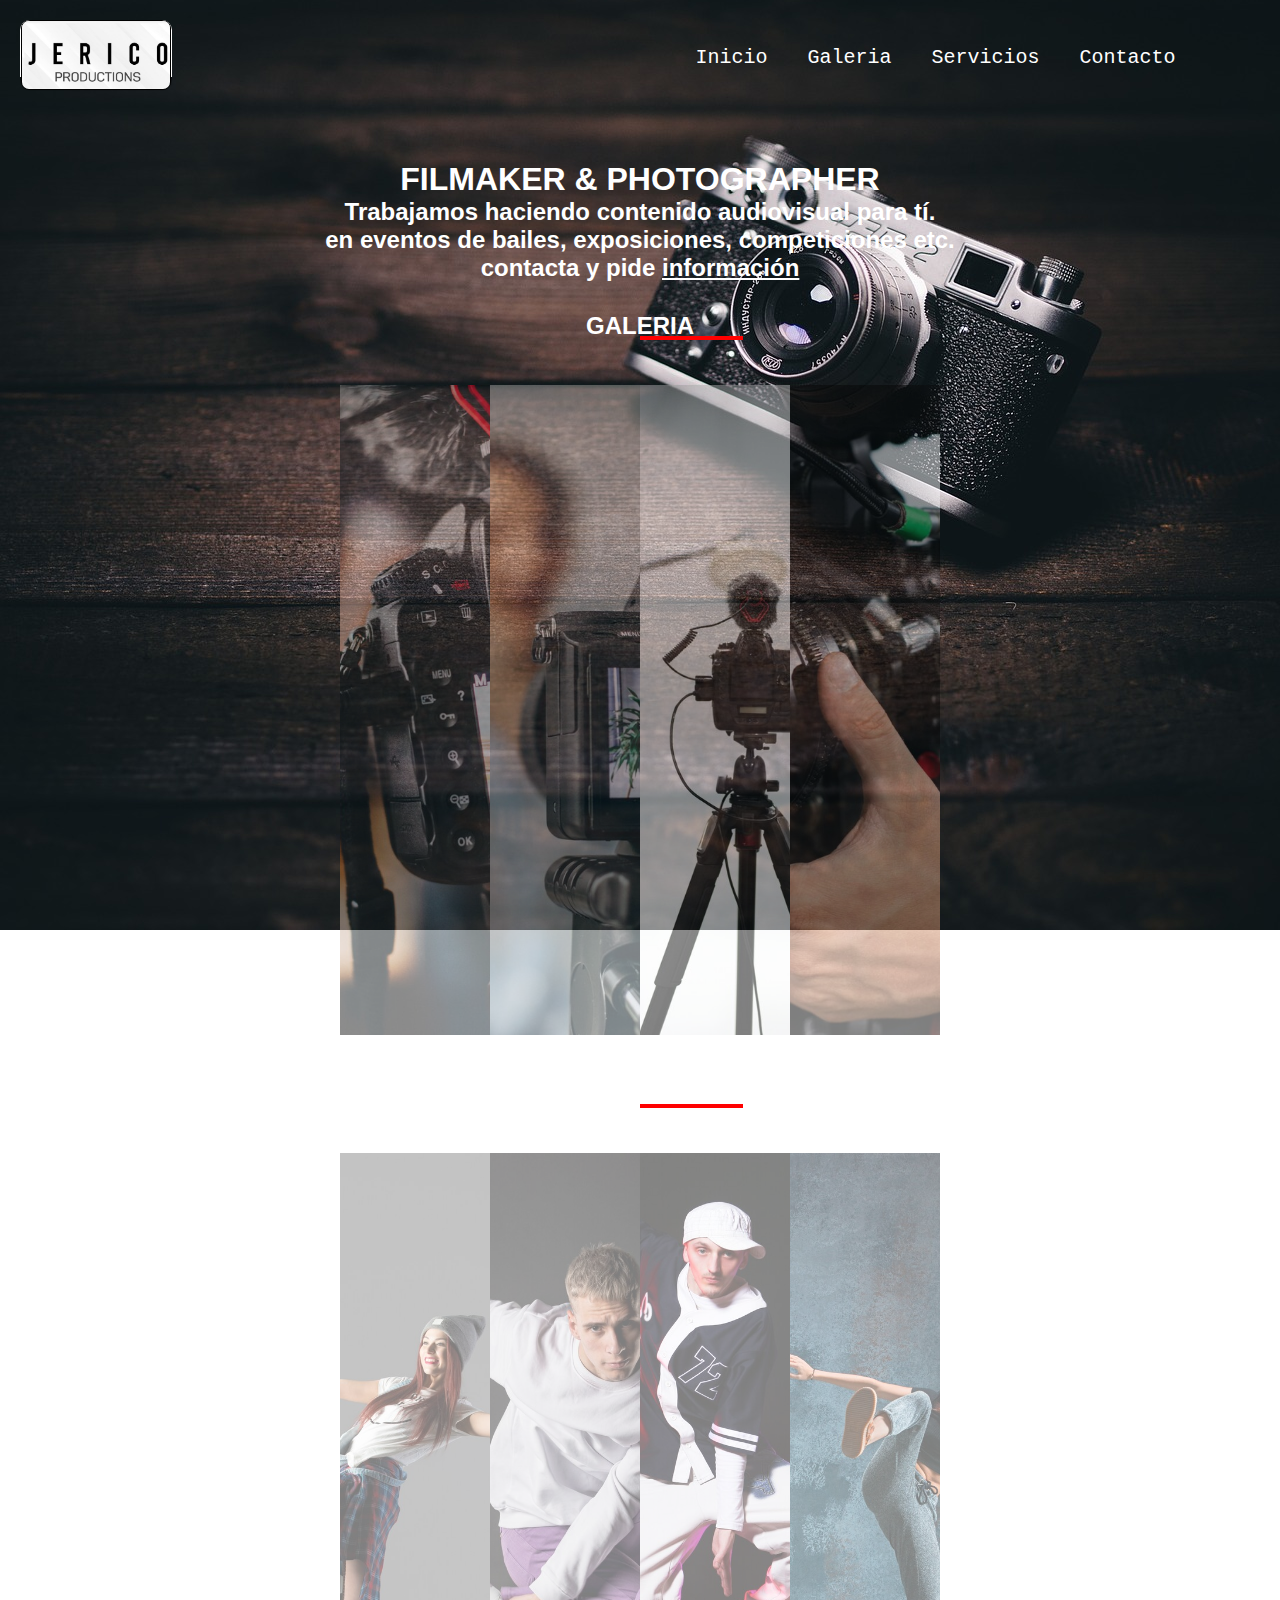
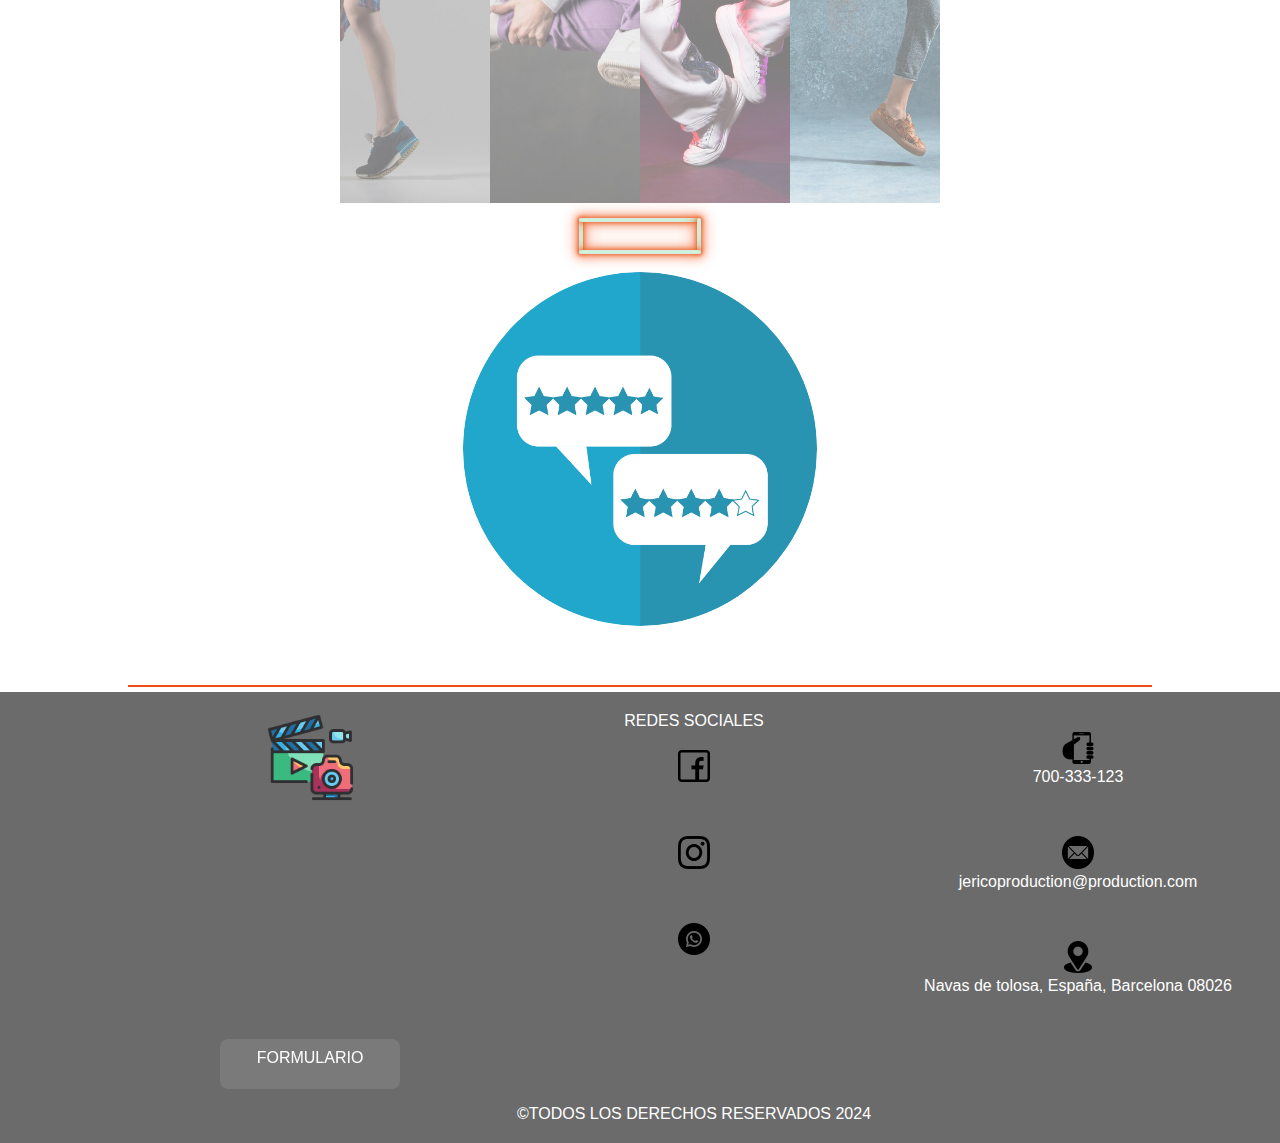
<file: index.html>
<!DOCTYPE html>
<html lang="es">

<head>
    <meta charset="UTF-8">
    <meta name="viewport" content="width=device-width, initial-scale=1.0">
    <link rel="icon" type="image/png" href="./assets/images/fotofavicon.png">
    <link rel="stylesheet" href="./css/estilos.css">
    <title>Jerico production</title>
</head>

<body>
    <header>
        <span class="linea-animada">
            <a href="index.html">
                <img src="./assets/images/jericoproducttion.jpg" class="logo" alt="logotipo">
            </a>
        </span>

        <nav class="navbar">

            <input type="checkbox" id="check-menu" class="check-menu">

            <ul class="nav-links">
                <li><a href="#">Inicio</a></li>
                <li><a href="./views/producto-galeria.html">Galeria</a></li>
                <li><a href="./views/servicios.html">Servicios</a></li>
                <li><a href="./views/contacto.html">Contacto</a></li>
            </ul>
            
            <label for="check-menu" class="label-check">

                <span class="menu-hamburguesa"></span>
                <span class="linea"></span>
                <span class="linea"></span>
                <span class="linea"></span>

            </label>

        </nav>

    </header>

    <main>

        <article class="text">
            <h1><a href="./views/servicios.html">FILMAKER & PHOTOGRAPHER</a></h1> <br>
            <h2 class="titulo2">Trabajamos haciendo contenido audiovisual para tí. <br>en eventos de bailes,
                exposiciones, competiciones
                etc.<br>
                <span class="p">contacta y pide <a href="./views/informacion.html">información</a></span>
            </h2>
        </article>


        <section>

            <div class="galeria">

                <a href="./views/producto-galeria.html">GALERIA</a>

            </div>

            <div class="container">

                <img src="./assets/images/cámara.jpg" alt="camara grabando">


                <img src="./assets/images/camara2.jpg" alt="camara grabando a una hica">


                <img src="./assets/images/camara3.jpg" alt="camara en estudio">


                <img src="./assets/images/cama4.jpg" alt="camara en mano">

            </div>


            <div class="videos">
                <a href="./views/producto-videos.html">VIDEO</a>
            </div>

            <div class="container">

                <img src="./assets/images/dance1.jpg" alt="chica en una pose de baile">


                <img src="./assets/images/dance2.jpg" alt="chico saltando con una pose en el aire">


                <img src="./assets/images/dance3.jpg" alt="chico de pone hiphop">


                <img src="./assets/images/dance4.jpg" alt="chica dando una patada al aire">

            </div>
        </section>
       

        <div class="holder">  
            <h3>Testimonios</h3>
            <div class="bar left"></div>
            <div class="bar top"></div>
            <div class="bar right"></div>
            <div class="bar bottom"></div>
        </div>
        <br>
        <div class="testimonios">
          <a href="./views/testimonios.html"><img class="imagentestimonios" src="./assets/images/testimonioindex.png" alt="imagen de estrellas calificando calidad"></a>
          
        </div>
        
    </main>


    <span class="lineahorizontal"></span>

    <footer>

        <div>
            <img src="./assets/images/fotografiafooter.webp" alt="logotipo de camara" class="logocam">
        </div>



        <div class="social">

            <p>REDES SOCIALES</p>

            <div class="social-icons">

                <div>
                    <a href="https://www.facebook.com/" target="_blank"><img class="redsocial"
                            src="./assets/images/facebook.webp" alt="logo-facebook"></a>
                </div>
                <div>
                    <a href="https://www.instagram.com/" target="_blank"> <img class="redsocial"
                            src="./assets/images/instagram.webp" alt="logo-instagram"></a>
                </div>
                <div>
                    <a href="https://wa.me/700333123" target="_blank"><img class="redsocial"
                            src="./assets/images/whatsapp.webp" alt="logo-whatsap"></a>
                </div>
            </div>
        </div>





        <div class="contacto">
            <div>
                <img class="iconos-contacto" src="./assets/images/telefono.webp" alt="imagen-telefono">
                <p>700-333-123</p>
            </div>
            <div>
                <a href="https://www.google.com/intl/es/gmail/about/" target="_blank"> <img class="iconos-contacto"
                        src="./assets/images/correo-electronico.webp" alt="imagen-correo">
                    <p>jericoproduction@production.com</p>
                </a>
            </div>


            <div>
                <a href="https://www.google.es/maps/place/C.+de+las+Navas+de+Tolosa,+Barcelona/@41.4158649,2.1835604,17z/data=!4m6!3m5!1s0x12a4a32a260a0949:0x189b8e35f9d361b1!8m2!3d41.4158609!4d2.1861353!16s%2Fg%2F1hbpwnr9j?hl=es&entry=ttu"
                    target="_blank"><img class="iconos-contacto" src="./assets/images/ubicacion.webp"
                        alt="imagen-ubicacion">
                    <p>Navas de tolosa, España, Barcelona 08026</p>
                </a>
            </div>

        </div>





        <a href="./views/presupuesto-formulario.html" class="button">
            <span></span>
            <span></span>
            <span></span>
            <span></span>
            FORMULARIO
        </a>



        <div class="copy">
            <p>&copy;TODOS LOS DERECHOS RESERVADOS 2024</p>
        </div>


    </footer>



</body>

</html>
</file>
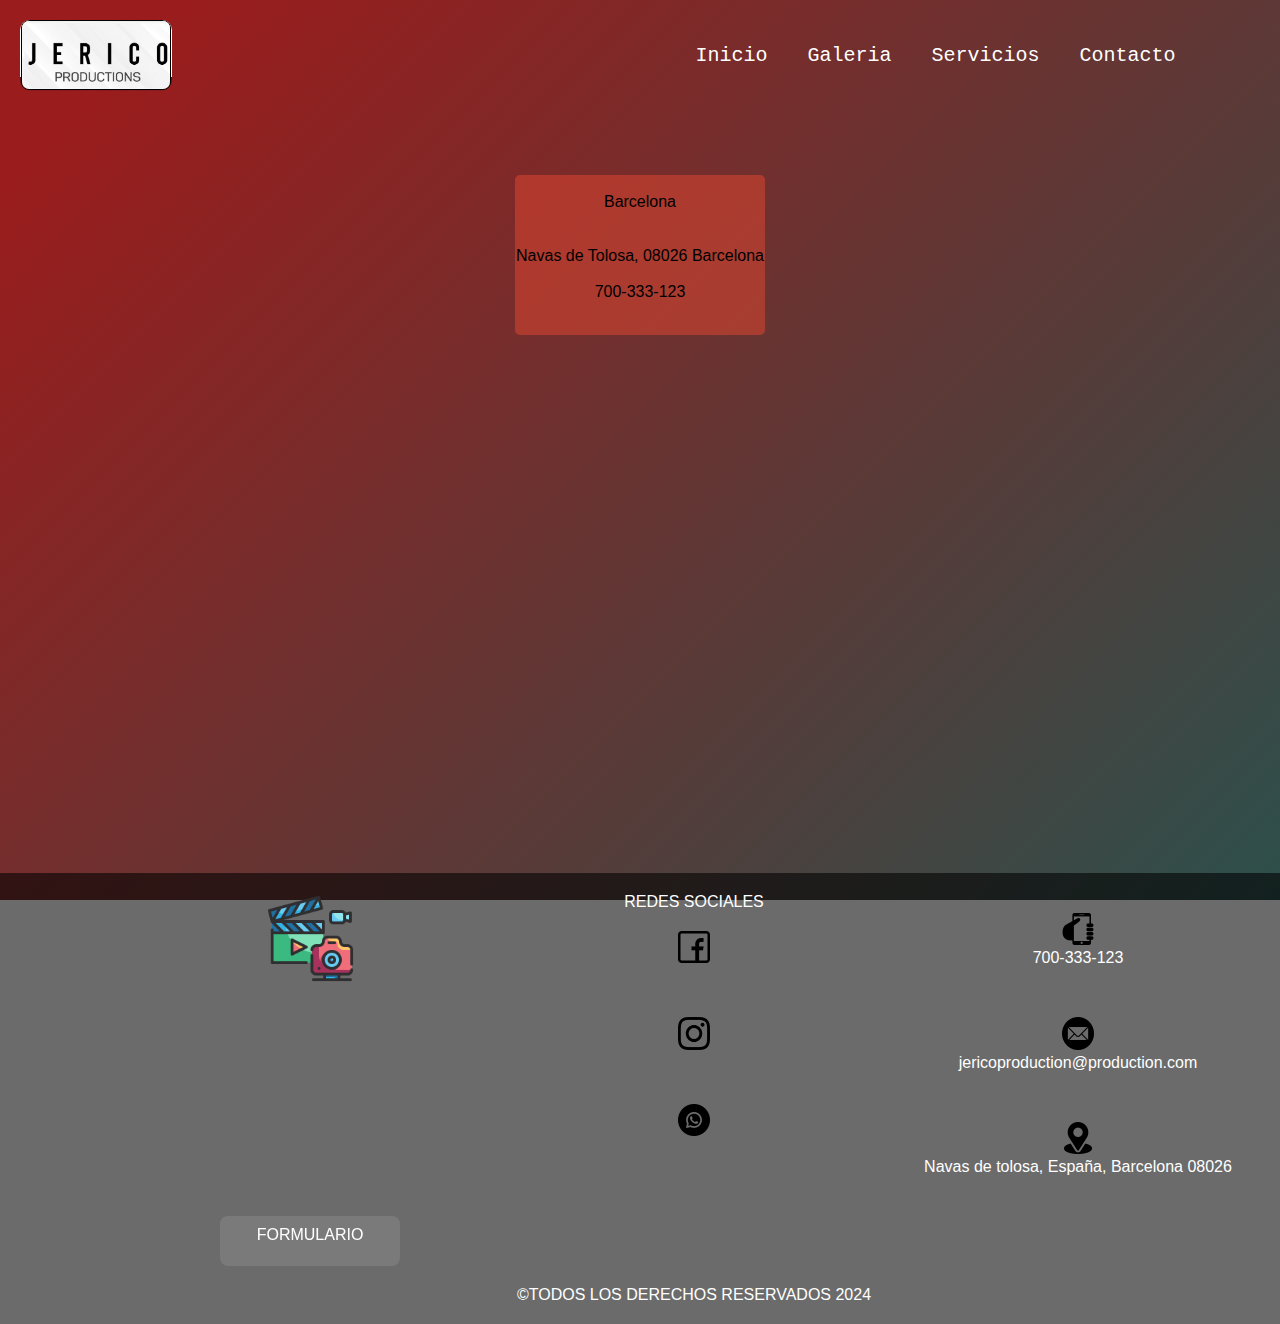
<file: views/contacto.html>
<!DOCTYPE html>
<html lang="es">

<head>
    <meta charset="UTF-8">
    <meta name="viewport" content="width=device-width, initial-scale=1.0">
    <link rel="icon" type="image/png" href="../assets/images/fotofavicon.png">
    <link rel="stylesheet" href="../css/contacto.css">
    <title>Contacto</title>
</head>

<body>


    <header>
        <div class="linea-animada">
            <a href="../index.html"><img src="../assets/images/jericoproducttion.jpg" class="logo"
                    alt="logotipo"></a>
        </div>

        <nav class="navbar">


            <input type="checkbox" id="check-menu" class="check-menu">



            <ul class="nav-links">
                <li><a href="../index.html">Inicio</a></li>
                <li><a href="./producto-galeria.html">Galeria</a></li>
                <li><a href="./servicios.html">Servicios</a></li>
                <li><a href="#contacto">Contacto</a></li>
            </ul>

            <label for="check-menu" class="label-check">

                <span class="menu-hamburguesa"></span>
                <span class="linea"></span>
                <span class="linea"></span>
                <span class="linea"></span>

            </label>


        </nav>

    </header>


    <div class="container">

        <div class="cuadrorojo">
            <br>
            Barcelona <br>
            <br>
            <br>
            Navas de Tolosa, 08026 Barcelona
            <br>
            <br>
            700-333-123
        </div>

        <div>
            <iframe
                src="https://www.google.com/maps/embed?pb=!1m18!1m12!1m3!1d7116.314830236482!2d2.1881367618299064!3d41.416610949688334!2m3!1f0!2f0!3f0!3m2!1i1024!2i768!4f13.1!3m3!1m2!1s0x12a4a32a260a0949%3A0x189b8e35f9d361b1!2sC.%20de%20las%20Navas%20de%20Tolosa%2C%20Barcelona%2C%20Espa%C3%B1a!5e0!3m2!1ses!2sus!4v1725384027805!5m2!1ses!2sus"
                width="600" height="450" style="border:0;" allowfullscreen="" loading="lazy"
                referrerpolicy="no-referrer-when-downgrade"></iframe>
        </div>

    

    </div>










    <footer>

        <div>
            <img src="../assets/images/fotografiafooter.webp" alt="logotipo de camara" class="logocam">
        </div>



        <div class="social">

            <p>REDES SOCIALES</p>

            <div class="social-icons">

                <div>
                    <a href="https://www.facebook.com/" target="_blank"><img class="redsocial"
                            src="../assets/images/facebook.webp" alt="logo-facebook"></a>
                </div>
                <div>
                    <a href="https://www.instagram.com/" target="_blank"> <img class="redsocial"
                            src="../assets/images/instagram.webp" alt="logo-instagram"></a>
                </div>
                <div>
                    <a href="https://wa.me/700333123" target="_blank"><img class="redsocial"
                            src="../assets/images/whatsapp.webp" alt="logo-whatsap"></a>
                </div>
            </div>
        </div>





        <div class="contacto">
            <div>
                <img class="iconos-contacto" src="../assets/images/telefono.webp" alt="imagen-telefono">
                <p>700-333-123</p>
            </div>
            <div>
                <a href="https://www.google.com/intl/es/gmail/about/" target="_blank"> <img class="iconos-contacto"
                        src="../assets/images/correo-electronico.webp" alt="imagen-correo">
                    <p>jericoproduction@production.com</p>
                </a>
            </div>


            <div>
                <a href="https://www.google.es/maps/place/C.+de+las+Navas+de+Tolosa,+Barcelona/@41.4158649,2.1835604,17z/data=!4m6!3m5!1s0x12a4a32a260a0949:0x189b8e35f9d361b1!8m2!3d41.4158609!4d2.1861353!16s%2Fg%2F1hbpwnr9j?hl=es&entry=ttu"
                    target="_blank"><img class="iconos-contacto" src="../assets/images/ubicacion.webp"
                        alt="imagen-ubicacion">
                    <p>Navas de tolosa, España, Barcelona 08026</p>
                </a>
            </div>

        </div>





        <a href="../views/presupuesto-formulario.html" class="button">
            <span></span>
            <span></span>
            <span></span>
            <span></span>
            FORMULARIO
        </a>



        <div class="copy">
            <p>&copy;TODOS LOS DERECHOS RESERVADOS 2024</p>
        </div>


    </footer>
</body>

</html>
</file>
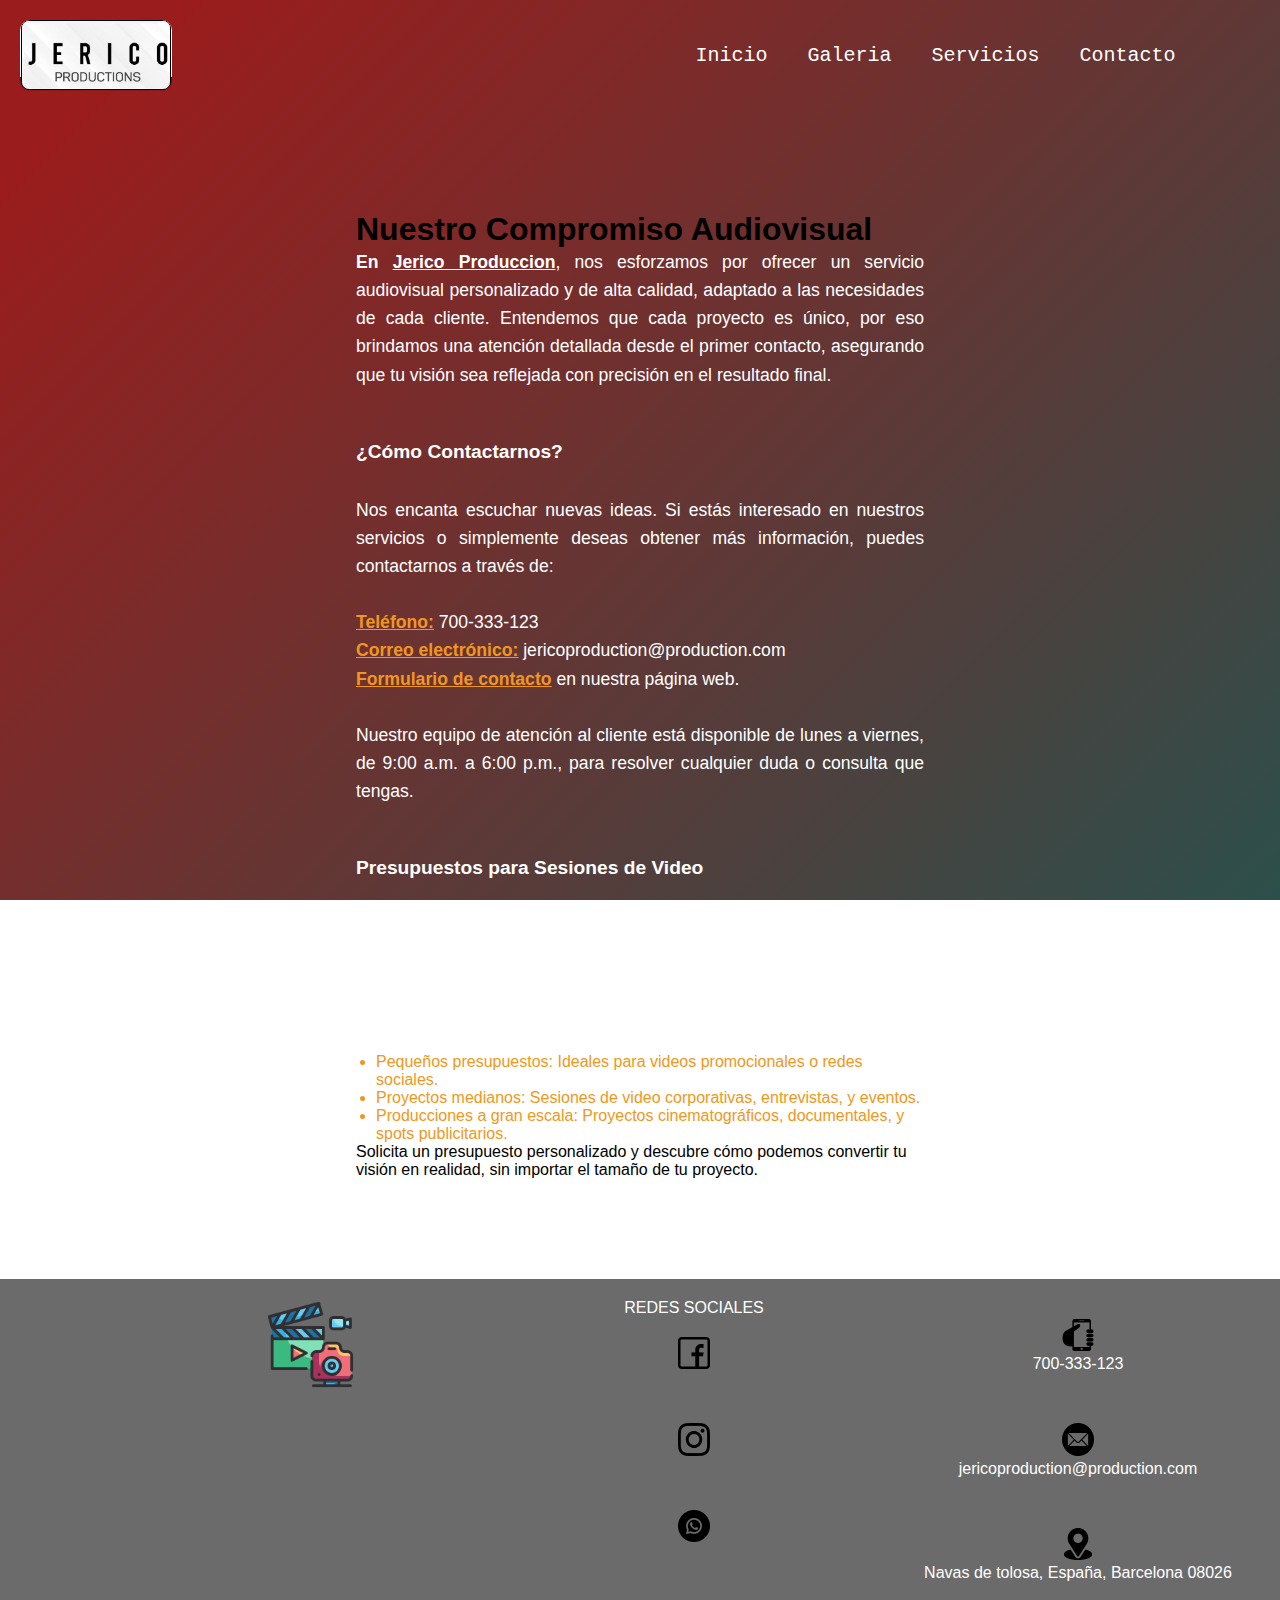
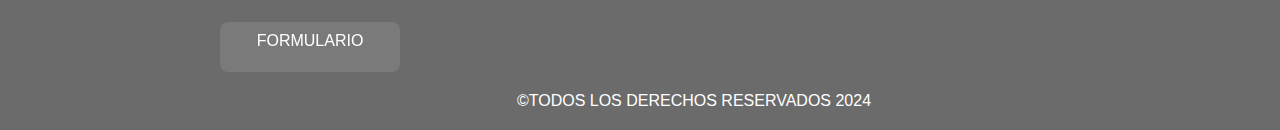
<file: views/informacion.html>
<!DOCTYPE html>
<html lang="es">

<head>
    <meta charset="UTF-8">
    <meta name="viewport" content="width=device-width, initial-scale=1.0">
    <link rel="icon" type="image/png" href="../assets/images/fotofavicon.png">
    <link rel="stylesheet" href="../css/informacion.css">
    <title>Información</title>
</head>

<body>

    <header>
        <div class="linea-animada">
            <a href="../index.html"><img src="../assets/images/jericoproducttion.jpg" class="logo" alt="logotipo"></a>
        </div>

        <nav class="navbar">


            <input type="checkbox" id="check-menu" class="check-menu">



            <ul class="nav-links">
                <li><a href="../index.html">Inicio</a></li>
                <li><a href="./producto-galeria.html">Galeria</a></li>
                <li><a href="./servicios.html">Servicios</a></li>
                <li><a href="#contacto">Contacto</a></li>
            </ul>

            <label for="check-menu" class="label-check">

                <span class="menu-hamburguesa"></span>
                <span class="linea"></span>
                <span class="linea"></span>
                <span class="linea"></span>

            </label>


        </nav>

    </header>

    <article>
        <h1>Nuestro Compromiso Audiovisual</h1>

        <p class="texto">
            <span class="empresa">En <u>Jerico Produccion</u></span>, nos esforzamos por ofrecer un servicio audiovisual
            personalizado y de alta calidad, adaptado a las necesidades de cada cliente. Entendemos que cada proyecto es
            único, por eso brindamos una atención detallada desde el primer contacto, asegurando que tu visión sea
            reflejada con precisión en el resultado final.
            <br><br>
            <span class="titulo-contacto">¿Cómo Contactarnos?</span><br>
            Nos encanta escuchar nuevas ideas. Si estás interesado en nuestros servicios o simplemente deseas obtener
            más información, puedes contactarnos a través de:
            <br><br>
            <span class="contacto-info"><u>Teléfono:</u></span> 700-333-123<br>
            <span class="contacto-info"><u>Correo electrónico:</u></span> jericoproduction@production.com<br>
            <span class="contacto-info"><u>Formulario de contacto</u></span> en nuestra página web.<br><br>
            Nuestro equipo de atención al cliente está disponible de lunes a viernes, de 9:00 a.m. a 6:00 p.m., para
            resolver cualquier duda o consulta que tengas.
            <br><br>
            <span class="titulo-contacto">Presupuestos para Sesiones de Video</span><br>
            Entendemos que cada proyecto audiovisual tiene diferentes requerimientos y presupuestos. Por eso, ofrecemos
            opciones flexibles que se ajustan tanto a pequeñas producciones como a grandes proyectos. Nuestros servicios
            incluyen:
            <br><br>
        <ul class="presupuesto">
            <li>Pequeños presupuestos: Ideales para videos promocionales o redes sociales.</li>
            <li>Proyectos medianos: Sesiones de video corporativas, entrevistas, y eventos.</li>
            <li>Producciones a gran escala: Proyectos cinematográficos, documentales, y spots publicitarios.</li>
        </ul>

        Solicita un presupuesto personalizado y descubre cómo podemos convertir tu visión en realidad, sin importar el
        tamaño de tu proyecto.
        </p>

    </article>
















    <footer>

        <div>
            <a href="#"><img src="../assets/images/fotografiafooter.webp" alt="logotipo de camara" class="logocam"></a>
        </div>



        <div class="social">

            <p>REDES SOCIALES</p>

            <div class="social-icons">

                <div>
                    <a href="https://www.facebook.com/" target="_blank"><img class="redsocial"
                            src="../assets/images/facebook.webp" alt="logo-facebook"></a>
                </div>
                <div>
                    <a href="https://www.instagram.com/" target="_blank"> <img class="redsocial"
                            src="../assets/images/instagram.webp" alt="logo-instagram"></a>
                </div>
                <div>
                    <a href="https://wa.me/700333123" target="_blank"><img class="redsocial"
                            src="../assets/images/whatsapp.webp" alt="logo-whatsap"></a>
                </div>
            </div>
        </div>





        <div class="contacto">
            <div>
                <img class="iconos-contacto" src="../assets/images/telefono.webp" alt="imagen-telefono">
                <p>700-333-123</p>
            </div>
            <div>
                <a href="https://www.google.com/intl/es/gmail/about/" target="_blank"> <img class="iconos-contacto"
                        src="../assets/images/correo-electronico.webp" alt="imagen-correo">
                    <p>jericoproduction@production.com</p>
                </a>
            </div>


            <div>
                <a href="https://www.google.es/maps/place/C.+de+las+Navas+de+Tolosa,+Barcelona/@41.4158649,2.1835604,17z/data=!4m6!3m5!1s0x12a4a32a260a0949:0x189b8e35f9d361b1!8m2!3d41.4158609!4d2.1861353!16s%2Fg%2F1hbpwnr9j?hl=es&entry=ttu"
                    target="_blank"><img class="iconos-contacto" src="../assets/images/ubicacion.webp"
                        alt="imagen-ubicacion">
                    <p>Navas de tolosa, España, Barcelona 08026</p>
                </a>
            </div>

        </div>





        <a href="../views/presupuesto-formulario.html" class="button">
            <span></span>
            <span></span>
            <span></span>
            <span></span>
            FORMULARIO
        </a>



        <div class="copy">
            <p>&copy;TODOS LOS DERECHOS RESERVADOS 2024</p>
        </div>


    </footer>
</body>

</html>
</file>
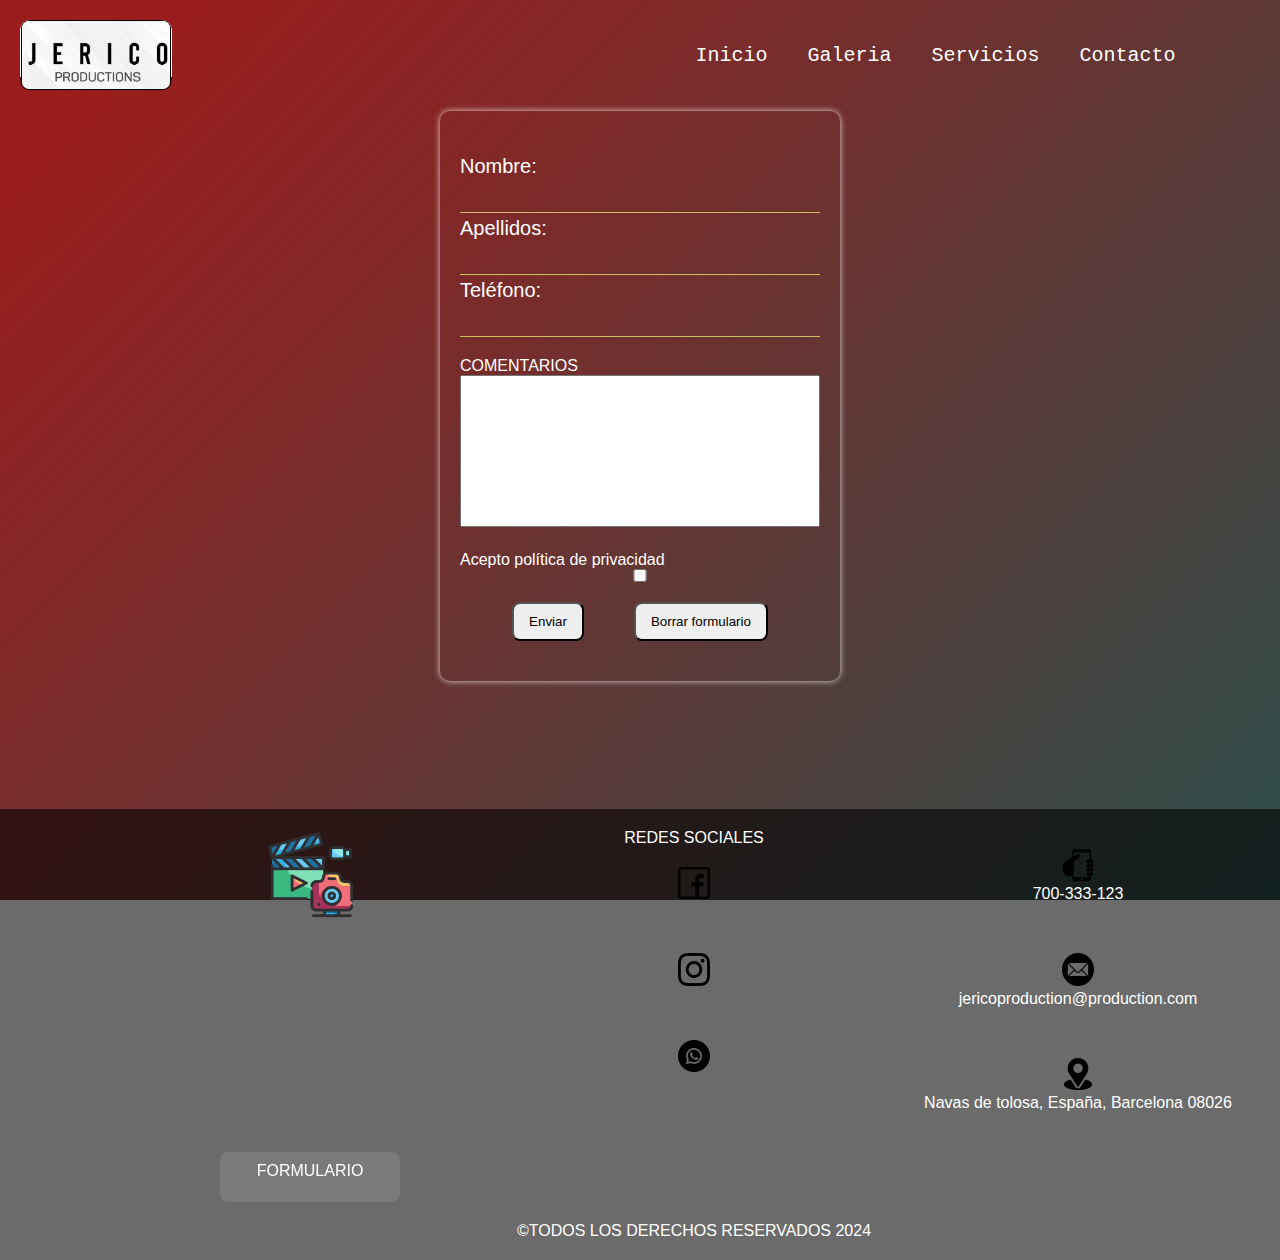
<file: views/presupuesto-formulario.html>
<!DOCTYPE html>
<html lang="es">

<head>
    <meta charset="UTF-8">
    <meta name="viewport" content="width=device-width, initial-scale=1.0">
    <link rel="icon" type="image/png" href="../assets/images/fotofavicon.png">
    <link rel="stylesheet" href="../css/estilos-formulario.css">
    <title>Presupuesto - Formulario</title>
</head>


<body>
    <header>
        <span class="linea-animada">
            <a href="../index.html">
                <img src="../assets/images/jericoproducttion.jpg" class="logo" alt="logotipo">
            </a>
        </span>

        <nav class="navbar">


            <input type="checkbox" id="check-menu" class="check-menu">

            <ul class="nav-links">
                <li><a href="../index.html">Inicio</a></li>
                <li><a href="../views/producto-galeria.html">Galeria</a></li>
                <li><a href="../views/servicios.html">Servicios</a></li>
                <li><a href="../views/contacto.html">Contacto</a></li>
            </ul>


            <label for="check-menu" class="label-check">

                <span class="menu-hamburguesa"></span>
                <span class="linea"></span>
                <span class="linea"></span>
                <span class="linea"></span>

            </label>



        </nav>

    </header>

    <div class="container-form">
        <form action="" method="post" id="form">

            <div class="form">



                <div class="grupo">
                    <label class="datos" for="nombre">Nombre:</label>
                    <input type="text" id="nombre" name="nombre" pattern="{a-zA-Z09}+[10]">
                </div>

                <div class="grupo">
                    <label class="datos" for="apellidos">Apellidos:</label>
                    <input type="text" id="apellidos" name="apellidos">
                </div>

                <div class="grupo">
                    <label class="datos" for="telefono">Teléfono:</label>
                    <input type="text" id="telefono" name="number" pattern="[0,9]{9}">
                </div>



                <div class="grupo">
                    <p>COMENTARIOS</p>
                    <textarea cols="45" rows="10"></textarea>
                </div>


                <div class="grupo">
                    <div class="title-private">Acepto política de privacidad</div>
                    <input class="checkbox" type="checkbox" id="privacidad">
                </div>


                <div class="botones">
                    <button class="btn" type="button" value="enviar">Enviar</button>
                    <button class="btn" type="reset" value="enviar">Borrar formulario</button>
                </div>

            </div>
    </div>
    
    </form>


    <footer>

        <div>
            <img src="../assets/images/fotografiafooter.webp" alt="logotipo de camara" class="logocam">
        </div>



        <div class="social">

            <p>REDES SOCIALES</p>

            <div class="social-icons">

                <div>
                    <a href="https://www.facebook.com/" target="_blank"><img class="redsocial"
                            src="../assets/images/facebook.webp" alt="logo-facebook"></a>
                </div>
                <div>
                    <a href="https://www.instagram.com/" target="_blank"> <img class="redsocial"
                            src="../assets/images/instagram.webp" alt="logo-instagram"></a>
                </div>
                <div>
                    <a href="https://wa.me/700333123" target="_blank"><img class="redsocial"
                            src="../assets/images/whatsapp.webp" alt="logo-whatsap"></a>
                </div>
            </div>
        </div>





        <div class="contacto">
            <div>
                <img class="iconos-contacto" src="../assets/images/telefono.webp" alt="imagen-telefono">
                <p>700-333-123</p>
            </div>
            <div>
                <a href="https://www.google.com/intl/es/gmail/about/" target="_blank"> <img class="iconos-contacto"
                        src="../assets/images/correo-electronico.webp" alt="imagen-correo">
                    <p>jericoproduction@production.com</p>
                </a>
            </div>


            <div>
                <a href="https://www.google.es/maps/place/C.+de+las+Navas+de+Tolosa,+Barcelona/@41.4158649,2.1835604,17z/data=!4m6!3m5!1s0x12a4a32a260a0949:0x189b8e35f9d361b1!8m2!3d41.4158609!4d2.1861353!16s%2Fg%2F1hbpwnr9j?hl=es&entry=ttu"
                    target="_blank"><img class="iconos-contacto" src="../assets/images/ubicacion.webp"
                        alt="imagen-ubicacion">
                    <p>Navas de tolosa, España, Barcelona 08026</p>
                </a>
            </div>

        </div>





        <a href="../views/presupuesto-formulario.html" class="button">
            <span></span>
            <span></span>
            <span></span>
            <span></span>
            FORMULARIO
        </a>



        <div class="copy">
            <p>&copy;TODOS LOS DERECHOS RESERVADOS 2024</p>
        </div>


    </footer>
</body>
</file>
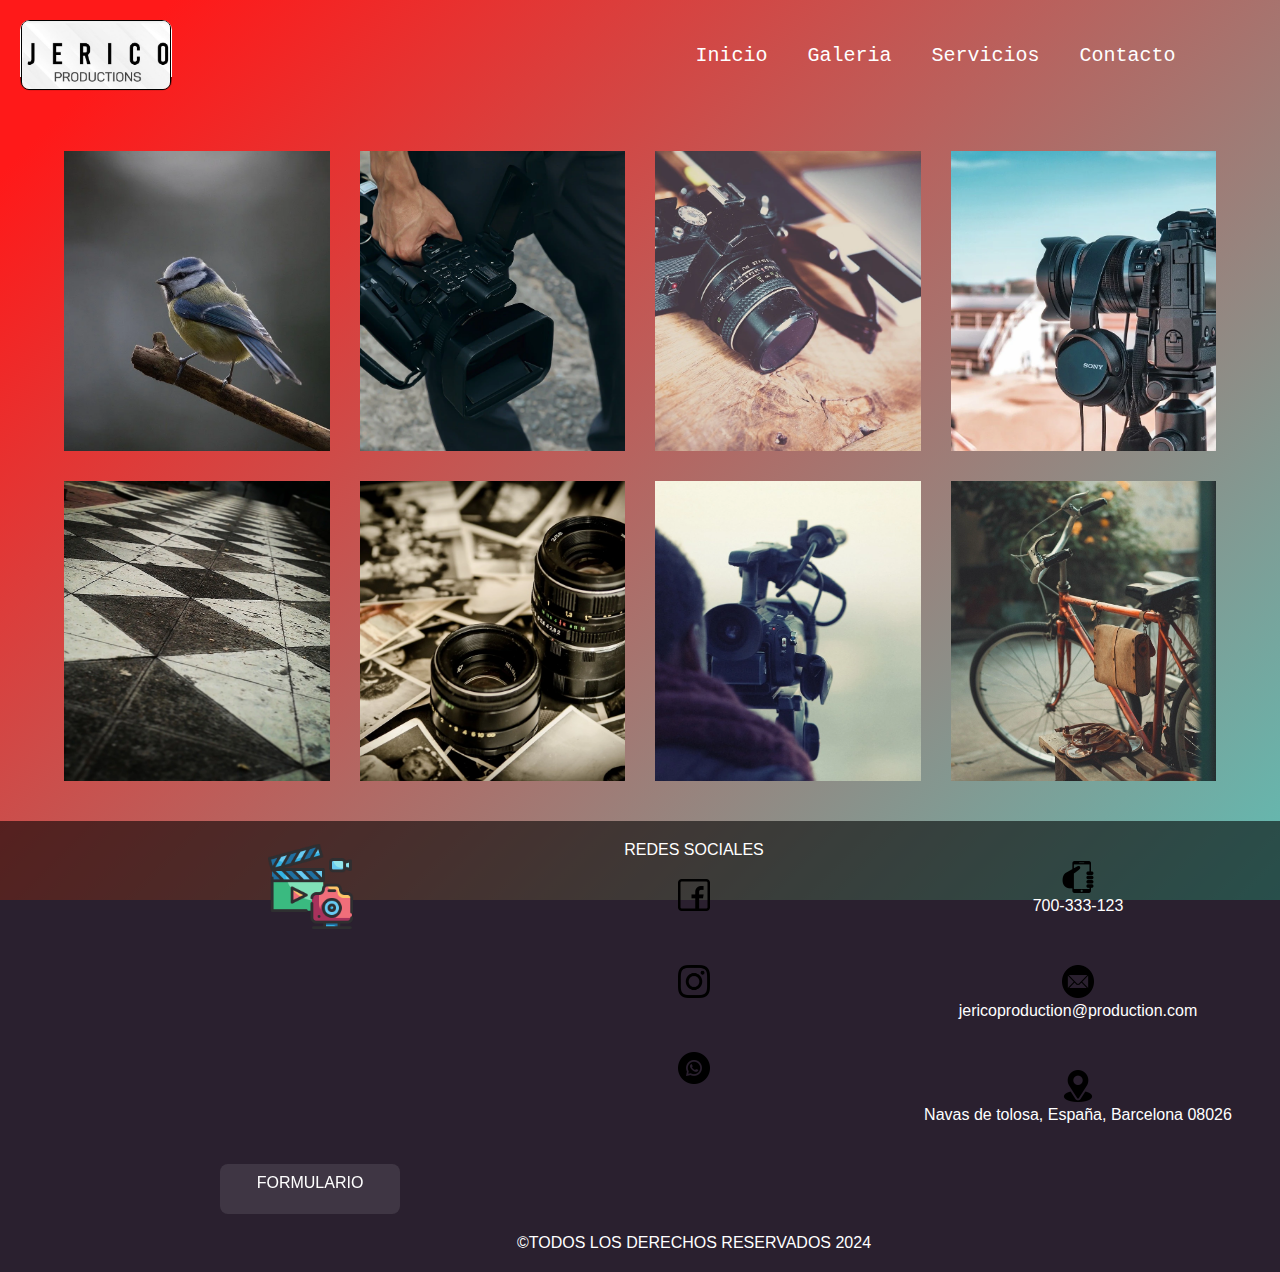
<file: views/producto-galeria.html>
<!DOCTYPE html>
<html lang="es">

<head>
    <meta charset="UTF-8">
    <meta name="viewport" content="width=device-width, initial-scale=1.0">
    <link rel="icon" type="image/png" href="../assets/images/fotofavicon.png">
    <link rel="stylesheet" href="../css/producto-galeria.css">
    <title>Galería</title>
</head>

<body>


    <header>
        <div class="linea-animada">
            <a href="../index.html"><img src="../assets/images/jericoproducttion.jpg" class="logo" alt="logotipo"></a>
        </div>

        <nav class="navbar">


            <input type="checkbox" id="check-menu" class="check-menu">



            <ul class="nav-links">
                <li><a href="../index.html">Inicio</a></li>
                <li><a href="./producto-galeria.html">Galeria</a></li>
                <li><a href="./servicios.html">Servicios</a></li>
                <li><a href="./contacto.html">Contacto</a></li>
            </ul>


            <label for="check-menu" class="label-check">

                <span class="menu-hamburguesa"></span>
                <span class="linea"></span>
                <span class="linea"></span>
                <span class="linea"></span>

            </label>


        </nav>

    </header>


    <div class="gallery-container">
        <img src="../assets/images/Galeria/foto1.webp" alt="pajaro-gris">
        <img src="../assets/images/Galeria/foto2.webp" alt="hombre-con-camara">
        <img src="../assets/images/Galeria/foto3.webp" alt="camara-retro">
        <img src="../assets/images/Galeria/foto4.webp" alt="foto-de-camara-con-cascos">
        <img src="../assets/images/Galeria/foto5.webp" alt="suelo-blanco-negro">
        <img src="../assets/images/Galeria/foto6.webp" alt="lentes-de-camara">
        <img src="../assets/images/Galeria/foto7.webp" alt="hombre-grabando">
        <img src="../assets/images/Galeria/foto8.webp" alt="bicibleta-naranja">
    </div>








    <footer>

        <div>
            <img src="../assets/images/fotografiafooter.webp" alt="logotipo de camara" class="logocam">
        </div>



        <div class="social">

            <p>REDES SOCIALES</p>

            <div class="social-icons">

                <div>
                    <a href="https://www.facebook.com/" target="_blank"><img class="redsocial"
                            src="../assets/images/facebook.webp" alt="logo-facebook"></a>
                </div>
                <div>
                    <a href="https://www.instagram.com/" target="_blank"> <img class="redsocial"
                            src="../assets/images/instagram.webp" alt="logo-instagram"></a>
                </div>
                <div>
                    <a href="https://wa.me/700333123" target="_blank"><img class="redsocial"
                            src="../assets/images/whatsapp.webp" alt="logo-whatsap"></a>
                </div>
            </div>
        </div>





        <div class="contacto">
            <div>
                <img class="iconos-contacto" src="../assets/images/telefono.webp" alt="imagen-telefono">
                <p>700-333-123</p>
            </div>
            <div>
                <a href="https://www.google.com/intl/es/gmail/about/" target="_blank"> <img class="iconos-contacto"
                        src="../assets/images/correo-electronico.webp" alt="imagen-correo">
                    <p>jericoproduction@production.com</p>
                </a>
            </div>


            <div>
                <a href="https://www.google.es/maps/place/C.+de+las+Navas+de+Tolosa,+Barcelona/@41.4158649,2.1835604,17z/data=!4m6!3m5!1s0x12a4a32a260a0949:0x189b8e35f9d361b1!8m2!3d41.4158609!4d2.1861353!16s%2Fg%2F1hbpwnr9j?hl=es&entry=ttu"
                    target="_blank"><img class="iconos-contacto" src="../assets/images/ubicacion.webp"
                        alt="imagen-ubicacion">
                    <p>Navas de tolosa, España, Barcelona 08026</p>
                </a>
            </div>

        </div>





        <a href="../views/presupuesto-formulario.html" class="button">
            <span></span>
            <span></span>
            <span></span>
            <span></span>
            FORMULARIO
        </a>



        <div class="copy">
            <p>&copy;TODOS LOS DERECHOS RESERVADOS 2024</p>
        </div>


    </footer>
</body>

</html>
</file>
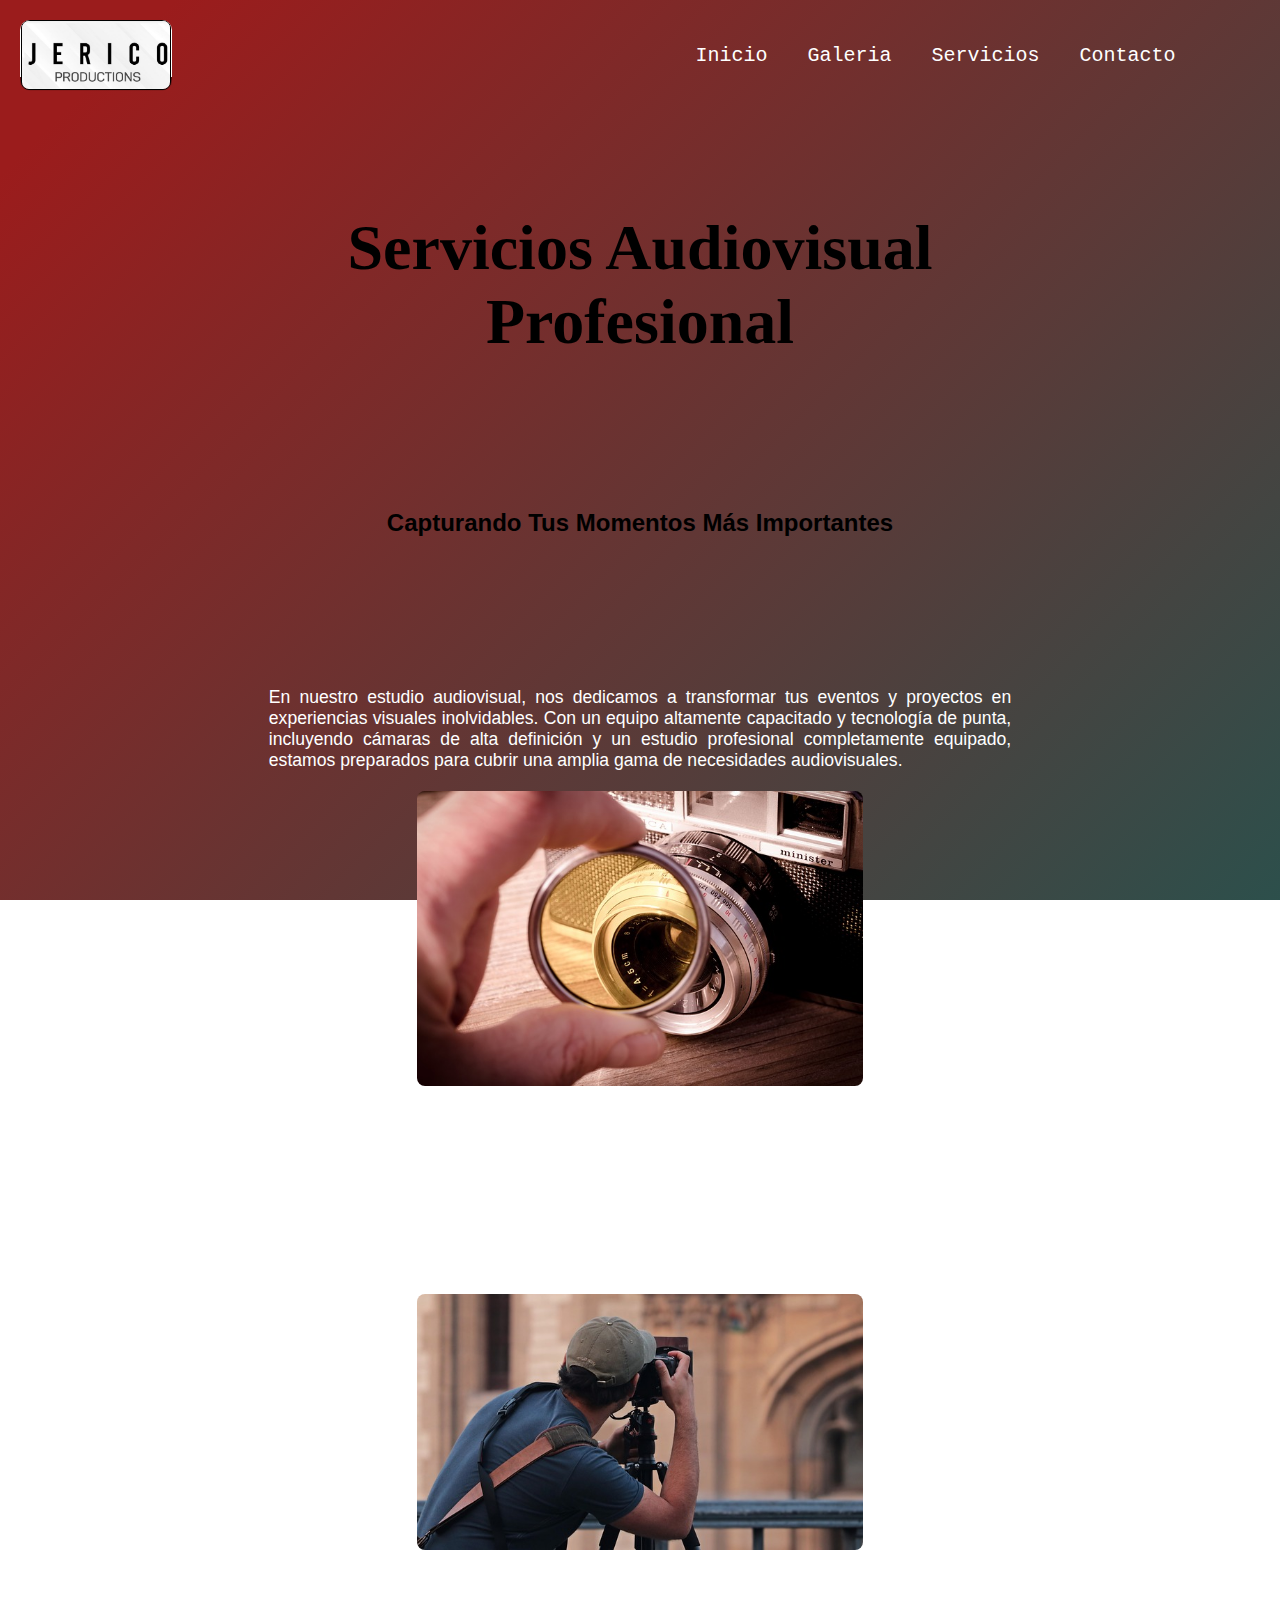
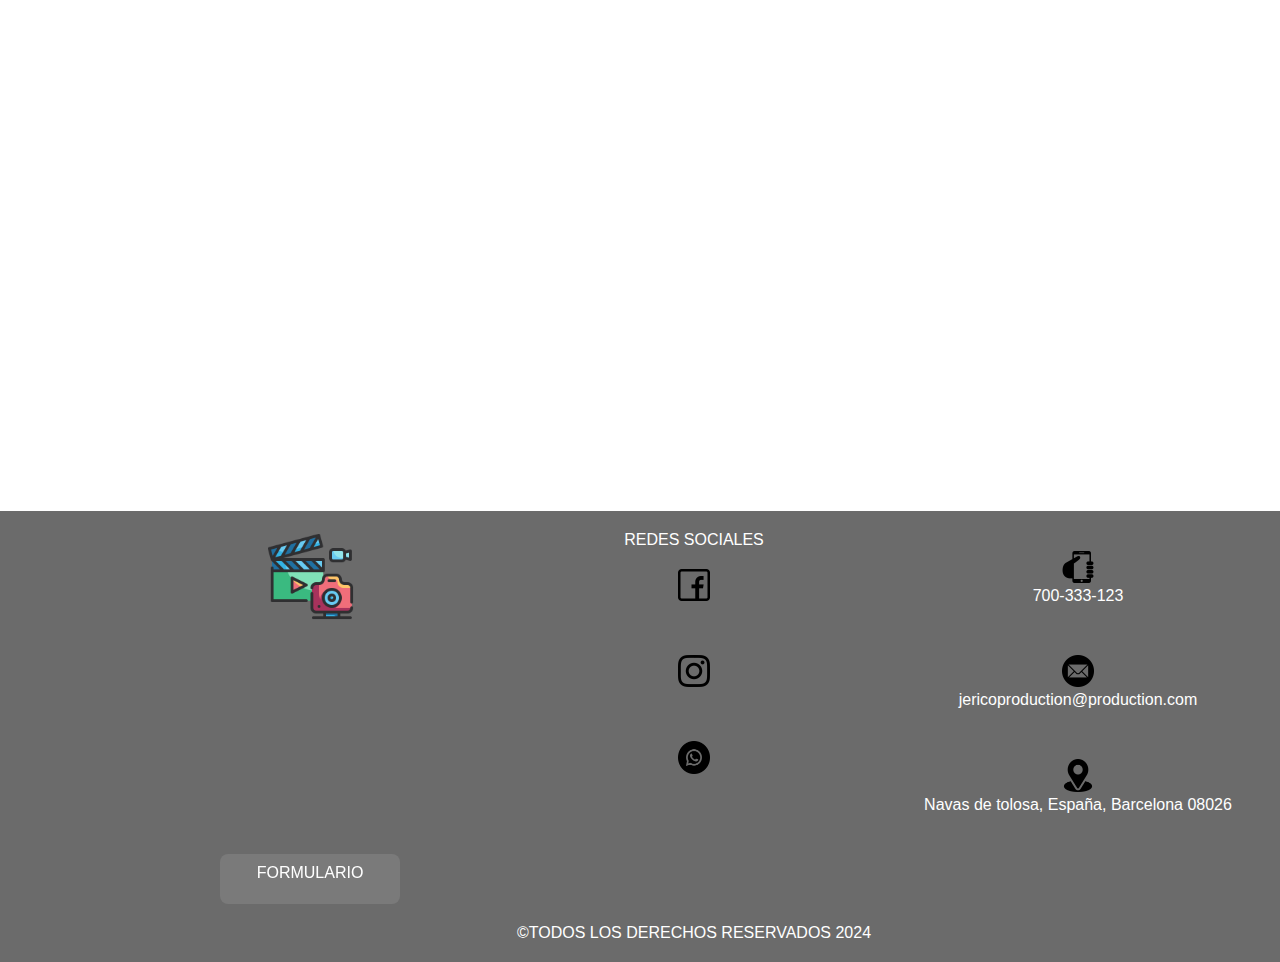
<file: views/servicios.html>
<!DOCTYPE html>
<html lang="es">

<head>
    <meta charset="UTF-8">
    <meta name="viewport" content="width=device-width, initial-scale=1.0">
    <link rel="icon" type="image/png" href="../assets/images/fotofavicon.png">
    <link rel="stylesheet" href="../css/servicios.css">
    <title>Servicios</title>
</head>

<body>

    <header>
        <div class="linea-animada">
            <a href="../index.html"><img src="../assets/images/jericoproducttion.jpg" class="logo"
                    alt="logotipo"></a>
        </div>

        <nav class="navbar">


            <input type="checkbox" id="check-menu" class="check-menu">



            <ul class="nav-links">
                <li><a href="../index.html">Inicio</a></li>
                <li><a href="./producto-galeria.html">Galeria</a></li>
                <li><a href="./servicios.html">Servicios</a></li>
                <li><a href="./contacto.html">Contacto</a></li>
            </ul>


            <label for="check-menu" class="label-check">

                <span class="menu-hamburguesa"></span>
                <span class="linea"></span>
                <span class="linea"></span>
                <span class="linea"></span>

            </label>


        </nav>

    </header>

    <article>
        <h1>Servicios Audiovisual Profesional</h1>
        <h2> Capturando Tus Momentos Más Importantes</h2>
        <p class="texto">

            En nuestro estudio audiovisual, nos dedicamos a transformar tus eventos y proyectos en experiencias visuales
            inolvidables. Con un equipo altamente capacitado y tecnología de punta, incluyendo cámaras de alta
            definición y un estudio profesional completamente equipado, estamos preparados para cubrir una amplia gama
            de necesidades audiovisuales.
            <img class="servicefoto" src="../assets/images/serviciocamara.jpg" alt="lentes-de-camara">
            ¿Tienes una fiesta, un evento de baile, o un anuncio que quieres destacar? Nuestro enfoque personalizado
            garantiza que cada detalle se capture con la mayor precisión y calidad. Trabajamos estrechamente contigo
            para entender tus objetivos y entregar un producto final que no solo cumpla, sino que supere tus
            expectativas.

            La seguridad y la confianza son pilares fundamentales de nuestro servicio. Nos aseguramos de que todo el
            proceso, desde la planificación hasta la entrega final, se realice con la máxima transparencia y
            profesionalismo. Con nosotros, puedes estar seguro de que tus recuerdos y mensajes quedarán en manos
            expertas, listos para ser compartidos y celebrados.
            <img class="servicefoto" src="../assets/images/servicioman.jpg" alt="hombre-haciendo-fotos">


            El Proceso Creativo en Nuestro Estudio Donde Cada Detalle Cuenta
            <br>

            Trabajar en nuestro estudio es una experiencia que combina creatividad, precisión y tecnología de
            vanguardia. Desde el momento en que cruzas la puerta, nuestro equipo se dedica a entender tu visión y a
            convertirla en realidad.

            Preproducción: Planificación y Conceptualización
            Todo comienza con una sesión de planificación detallada. Escuchamos tus ideas, discutimos el propósito del
            proyecto y establecemos un concepto claro. Ya sea para una sesión de fotos, un video promocional o una
            grabación de un evento, cada detalle se diseña cuidadosamente, desde la selección de fondos y escenarios
            hasta la iluminación y los ángulos de cámara.

            Producción: Acción en el Estudio
            Una vez que todo está planificado, pasamos a la acción. Nuestro estudio está equipado con cámaras de alta
            definición, sistemas de iluminación ajustables y tecnología avanzada para asegurar que cada toma sea
            perfecta. Durante la sesión, nuestro equipo dirige y ajusta cada aspecto técnico, asegurándose de que la
            calidad visual sea inmejorable y que tu visión cobre vida con total claridad.

            Postproducción: Perfeccionamiento y Edición
            Después de la sesión, comienza la magia de la postproducción. Aquí es donde las imágenes y videos toman
            forma definitiva. Utilizamos software de edición profesional para retocar, ajustar colores, añadir efectos y
            realizar cualquier otra mejora que sea necesaria. El resultado final es un producto pulido, listo para
            impactar a tu audiencia.

            Entrega: Tu Visión Hecha Realidad
            Finalmente, te entregamos un trabajo terminado que refleja fielmente lo que imaginaste. Nos aseguramos de
            que estés completamente satisfecho con el resultado, ya sea que necesites las imágenes o videos para una
            campaña, un evento o cualquier otra finalidad.





        </p>
    </article>






    <footer>

        <div>
            <img src="../assets/images/fotografiafooter.webp" alt="logotipo de camara" class="logocam">
        </div>



        <div class="social">

            <p>REDES SOCIALES</p>

            <div class="social-icons">

                <div>
                    <a href="https://www.facebook.com/" target="_blank"><img class="redsocial"
                            src="../assets/images/facebook.webp" alt="logo-facebook"></a>
                </div>
                <div>
                    <a href="https://www.instagram.com/" target="_blank"> <img class="redsocial"
                            src="../assets/images/instagram.webp" alt="logo-instagram"></a>
                </div>
                <div>
                    <a href="https://wa.me/700333123" target="_blank"><img class="redsocial"
                            src="../assets/images/whatsapp.webp" alt="logo-whatsap"></a>
                </div>
            </div>
        </div>





        <div class="contacto">
            <div>
                <img class="iconos-contacto" src="../assets/images/telefono.webp" alt="imagen-telefono">
                <p>700-333-123</p>
            </div>
            <div>
                <a href="https://www.google.com/intl/es/gmail/about/" target="_blank"> <img class="iconos-contacto"
                        src="../assets/images/correo-electronico.webp" alt="imagen-correo">
                    <p>jericoproduction@production.com</p>
                </a>
            </div>


            <div>
                <a href="https://www.google.es/maps/place/C.+de+las+Navas+de+Tolosa,+Barcelona/@41.4158649,2.1835604,17z/data=!4m6!3m5!1s0x12a4a32a260a0949:0x189b8e35f9d361b1!8m2!3d41.4158609!4d2.1861353!16s%2Fg%2F1hbpwnr9j?hl=es&entry=ttu"
                    target="_blank"><img class="iconos-contacto" src="../assets/images/ubicacion.webp"
                        alt="imagen-ubicacion">
                    <p>Navas de tolosa, España, Barcelona 08026</p>
                </a>
            </div>

        </div>





        <a href="../views/presupuesto-formulario.html" class="button">
            <span></span>
            <span></span>
            <span></span>
            <span></span>
            FORMULARIO
        </a>



        <div class="copy">
            <p>&copy;TODOS LOS DERECHOS RESERVADOS 2024</p>
        </div>


    </footer>

 
</body>

</html>
</file>
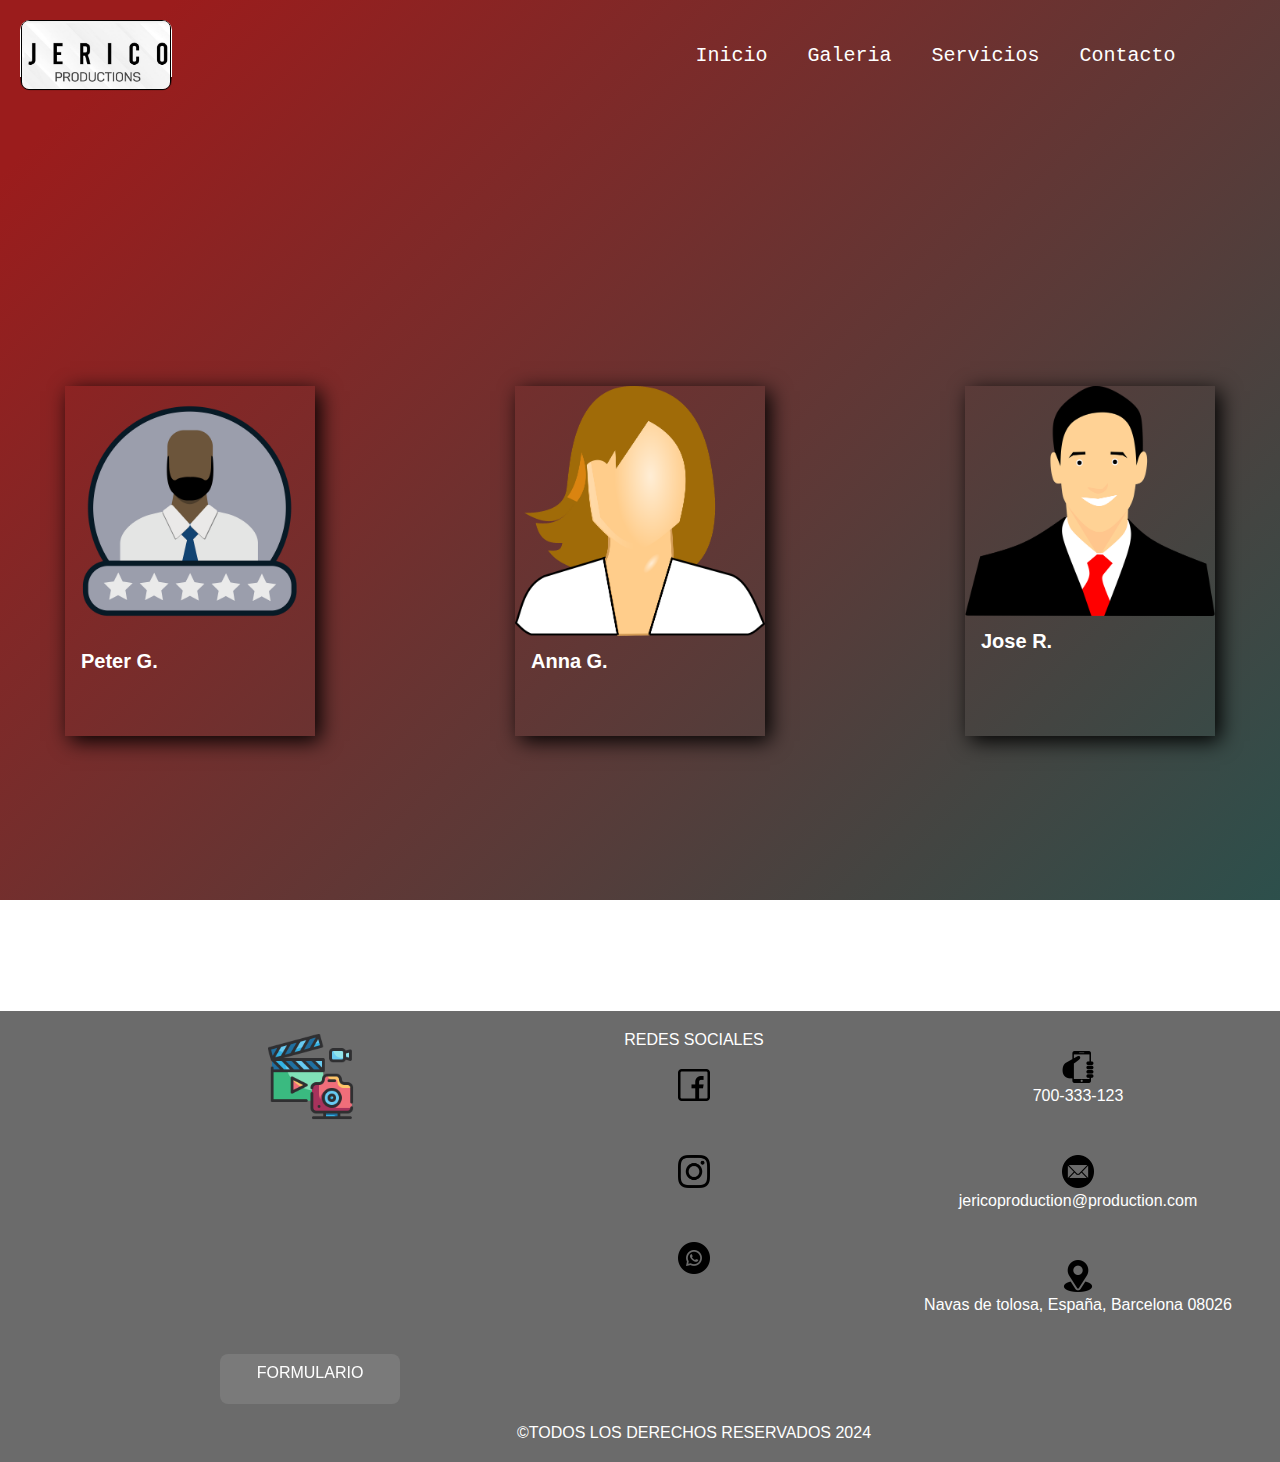
<file: views/testimonios.html>
<!DOCTYPE html>
<html lang="es">

<head>
    <meta charset="UTF-8">
    <meta name="viewport" content="width=device-width, initial-scale=1.0">
    <link rel="icon" type="image/png" href="../assets/images/fotofavicon.png">
    <link rel="stylesheet" href="../css/testimonios.css">
    <title>Testimonios</title>
</head>

<body>


    <header>
        <div class="linea-animada">
            <a href="../index.html"><img src="../assets/images/jericoproducttion.jpg" class="logo" alt="logotipo"></a>
        </div>

        <nav class="navbar">


            <input type="checkbox" id="check-menu" class="check-menu">



            <ul class="nav-links">
                <li><a href="../index.html">Inicio</a></li>
                <li><a href="./producto-galeria.html">Galeria</a></li>
                <li><a href="./servicios.html">Servicios</a></li>
                <li><a href="./contacto.html">Contacto</a></li>
            </ul>

            <label for="check-menu" class="label-check">

                <span class="menu-hamburguesa"></span>
                <span class="linea"></span>
                <span class="linea"></span>
                <span class="linea"></span>

            </label>


        </nav>

    </header>




    <div class="contenedor">
        <div class="container2">
            <div class="card">
                <img class="usuario" src="../assets/images/cliente1.png" alt="imagen-cliente1">
                <div class="intro">
                    <h1>Peter G.</h1>
                    <p class="texto">
                        “Trabajar con Jerico Producción ha sido una experiencia increíble. Capturaron a la perfección el
                        estilo y la emoción que quería para mi proyecto. Su equipo fue muy profesional y comprometido
                        desde el primer momento. ¡No podría estar más satisfecha con el resultado!”
                    </p>

                </div>
            </div>

            <div class="card">
                <img class="usuario" src="../assets/images/cliente2.png" alt="imagen-cliente2">
                <div class="intro">
                    <h1>Anna G.</h1>
                    <p class="texto">
                        “Contratar a Jerico Producción para mi evento fue una de las mejores decisiones que tomé. No
                        solo cumplieron con el cronograma, sino que la calidad del video final superó mis expectativas.
                        Todo el equipo fue atento y siempre estuvo dispuesto a resolver cualquier duda.”

                    </p>

                </div>

            </div>

            <div class="card">
                <img class="usuario" src="../assets/images/cliente3.png" alt="imagen-cliente3">
                <div class="intro">
                    <h1>Jose R.</h1>
                    <p class="texto">
                        “La atención al detalle de Jerico Producción es impecable. Su equipo se aseguró de que cada
                        aspecto de la filmación fuera perfecto, y el resultado final fue simplemente asombroso.
                        Definitivamente volveré a trabajar con ellos para futuros proyectos.”

                    </p>

                </div>

            </div>
        </div>
    </div>










    <footer>

        <div>
            <img src="../assets/images/fotografiafooter.webp" alt="logotipo de camara" class="logocam">
        </div>



        <div class="social">

            <p>REDES SOCIALES</p>

            <div class="social-icons">

                <div>
                    <a href="https://www.facebook.com/" target="_blank"><img class="redsocial"
                            src="../assets/images/facebook.webp" alt="logo-facebook"></a>
                </div>
                <div>
                    <a href="https://www.instagram.com/" target="_blank"> <img class="redsocial"
                            src="../assets/images/instagram.webp" alt="logo-instagram"></a>
                </div>
                <div>
                    <a href="https://wa.me/700333123" target="_blank"><img class="redsocial"
                            src="../assets/images/whatsapp.webp" alt="logo-whatsap"></a>
                </div>
            </div>
        </div>





        <div class="contacto">
            <div>
                <img class="iconos-contacto" src="../assets/images/telefono.webp" alt="imagen-telefono">
                <p>700-333-123</p>
            </div>
            <div>
                <a href="https://www.google.com/intl/es/gmail/about/" target="_blank"> <img class="iconos-contacto"
                        src="../assets/images/correo-electronico.webp" alt="imagen-correo">
                    <p>jericoproduction@production.com</p>
                </a>
            </div>


            <div>
                <a href="https://www.google.es/maps/place/C.+de+las+Navas+de+Tolosa,+Barcelona/@41.4158649,2.1835604,17z/data=!4m6!3m5!1s0x12a4a32a260a0949:0x189b8e35f9d361b1!8m2!3d41.4158609!4d2.1861353!16s%2Fg%2F1hbpwnr9j?hl=es&entry=ttu"
                    target="_blank"><img class="iconos-contacto" src="../assets/images/ubicacion.webp"
                        alt="imagen-ubicacion">
                    <p>Navas de tolosa, España, Barcelona 08026</p>
                </a>
            </div>

        </div>





        <a href="../views/presupuesto-formulario.html" class="button">
            <span></span>
            <span></span>
            <span></span>
            <span></span>
            FORMULARIO
        </a>



        <div class="copy">
            <p>&copy;TODOS LOS DERECHOS RESERVADOS 2024</p>
        </div>


    </footer>
</body>

</html>
</file>
<file: css/estilos.css>
/* Reseteando márgenes y padding */
* {
    box-sizing: border-box;
    margin: 0;
    padding: 0;
}


/* Dándole fuente a las letras y altura mínima más padding */
body {
    margin: 0;
    font-family: -apple-system, BlinkMacSystemFont, sans-serif;
    overflow: auto;
    /* font-size: 1rem; */
    min-height: 100vh;
    /* padding: 20px; esta linea hace que haga cambios en el footer  */

    /* ***lineas que he tenido que modificar para ajustar el footer***** */
    display: flex; 
    flex-direction: column;
    /* justify-content: space-between; */


    /* imagen de fondo */

    background-image: url(../assets/images/camera-retro.jpg);
    background-repeat: no-repeat;
    background-position: center;
    background-attachment: fixed;
    background-size: cover;
}

/* ************************ */
/* ********header******** */


header {
    width: 100%;
    margin: 0 auto;
    /* background-color: antiquewhite; */
    padding: 1.25rem;
    display: flex;
    justify-content: space-between;
    align-items: center;  

}


/* ****logo***** */
.logo {
    width: 9.375rem;
    height: 4.375rem;
    border: .0625rem solid black;
    border-radius: .5rem;
}

/* **************probando lineas para animación************** */

.linea-animada {
    position: relative;
    display: flex;
    justify-content: center;
    /*align-content: center; */
    width: 9.5rem;
    height: 4.4375rem;
    border-radius: .625rem;
    overflow: hidden;
}

.linea-animada::before {
    content: '';
    position: absolute;
    width: 13.75rem;
    height: 80%;
    background-color: white;
    box-shadow: 0 0 1.25rem rgb(8, 8, 8);
    animation: animate 4s linear infinite;
    z-index: -1;
}

@keyframes animate {
    0% {
        transform: rotate(0deg);

    }

    100% {
        transform: rotate(360deg);
    }
}

/* ****************fin de linea animada en el logo************** */



/* ***************************** */
/*******menu hamburguesa *******/

:root {
    /* aqui son los cambios de raiz sobre los colores para cada contenedor, desde la raíz se podria realizar los cambios sin necesidad de ir a cada contenedor.*/
    --background-secondary: rgb(109, 89, 60);
    --background-light: rgb(218, 195, 152);
    --color-blanco: #fff;
    --color-links: #f12b10;
}

.navbar {
    display: flex;
    position: relative;
    justify-content: space-between;
    align-items: center;
    color: #fff;
    margin-right: 6%;
    /* este margin da el pequeño espacio de desplazamiento del menu hacia la izquierda.*/
    /* padding: 10px 20px; */
    /* background-color: var(--background-primary); */
}


.nav-links {
    display: flex;
    gap: 20px;
    list-style: none;
    font-family: 'Courier New', Courier, monospace;
}

.nav-links li a {
    color: var(--color-blanco);
    text-decoration: none;
    font-size: 20px;
    height: 100%;
}

.nav-links li a:hover {
    color: var(--color-links);
}

.linea {
    display: block;
    width: 50px;
    height: 3px;
    margin: 6px 0;
    background-color: var(--color-blanco);
}


.menu-hamburguesa {
    display: none;
    flex-direction: column;
    cursor: pointer;
}

.check-menu {
    display: none;
}

.label-check {
    display: none;
}

/* ****efecto hover en el menu */

ul li a:hover {
    transition: color 0.3s;
    font-size: 1.5rem;
}

ul li a {
    position: relative;
    text-decoration: none;
    /* color: white; */
    padding: 0 10px;
}

ul li a:after {
    content: "";
    position: absolute;
    background-color: rgb(236, 79, 17);
    height: 3px;
    width: 0;
    left: 0;
    bottom: -10px;
    transition: 0.5s;
}

ul li a:hover:after {
    width: 100%;
}
/* ********************fin de menu hamburguesa******************************* */

/* ************************************** */
/* ****************main***************** */

main {
    flex: 1;
    display: flex;
    flex-direction: column;
    align-items: center;
    text-align: center;
    /* margin-top: 20px; */
    margin: 50px;
    color: white;
}

/* *********************************** */
/* ***********animacion del titulo******* */
h1 a{
    color:white;
    text-decoration: none;
}

h1{
    
    position: relative;
    display: inline-block;

    /* z-index: 1; */
}

h1::after {
    content: '';
    position: absolute;
    width: 100%;
    height: 3px;
    bottom: 0;
    left: 0;
    background-color: rgb(236, 79, 17);
    transform: scaleX(0);
    transform-origin: bottom right;
    transition: transform 0.6s ease-out;
}

h1:hover {
    font-size: 1.7rem;
    cursor: pointer;
    color: rgb(221, 212, 91);
}

h1:hover::after {
    transform: scaleX(1);
    transform-origin: bottom left;
}




/* justificandoel texto */
h2{
    text-align: center;
}

/* ******************* */

h2 a {
    color: white;
}

h2  a:hover {
    color: rgb(207, 140, 14);
    transition: color 0.3s;
    font-size: 1.7rem;
}



/* ******************************** */
/* galerias videos */

.container {
    display: flex;
    width: 600px;
    height: 650px;
    margin: 15px;

}

section {
    display: flex;
    flex-direction: column;
    justify-content: center;
    /* margin-top: 20px; */

}

section img {
    width: 0;
    flex-grow: 1;
    object-fit: cover;
    opacity: .5;
    transition: .5s ease;
}

section img:hover {
    cursor: pointer;
    width: 300px;
    opacity: 1;
    filter: contrast(120%);
}

/* Añadir hover en los enlaces que contienen imágenes */
/* .container a img:hover {
    cursor: pointer;
    width: 300px;
    opacity: 1;
    filter: contrast(120%);
} */


/* **************************** */
/* tamaño y estilo a titulos de galeria y videos*/


.galeria a{
    text-decoration: none;
    color: white;
}

.videos a{
    text-decoration: none;
    color: white;
}

.galeria, .videos {
    margin: 30px;
}

.galeria, .videos {
    position: relative;
    display: inline-block;
    font-size: 1.5rem;
    font-weight: bold;
    color: white;
    overflow: hidden;
}



/* ********************************************* */
/*************** lineas de animación para galeria y videos*******/
.galeria::before {
    content: '';
    position: absolute;
    bottom: 0;
    left: 50%;
    width: 18%;
    height: 4px;
    background-color: red;
    /* animation: slideIn 3s forwards; */
    /* animation-iteration-count: infinite; */
    animation: slideBackAndForth 3s infinite alternate;
}

@keyframes slideBackAndForth {
    0% {
        left: 45%;
    }

    100% {
        left: 40%;
    }
}

/* *********************************************************/
/* **************************** */
.videos::before {
    content: '';
    position: absolute;
    bottom: 0;
    left: 50%;
    width: 18%;
    height: 4px;
    background-color: red;
    /* animation: slideIn 3s forwards; */
    /* animation-iteration-count: infinite; */
    animation: slideBackAndForth 5s infinite alternate;
}

@keyframes slideBackAndForth {
    0% {
        left: 45%;
    }

    100% {
        left: 40%;
    }
}
/* *********************************** */
/* ***************testimonios********* */
/* *****estilo de título de testimonios******* */

.holder{
    position: relative;
    display: inline-block; 
    padding: 7px;
 
  }
    
  .bar {
    background: #d0f0dd;
    box-shadow: 0px 0px 0 rgb(236, 79, 17),
                0px 0px 4px rgb(236, 79, 17),
                0px 0px 8px rgb(236, 79, 17),
                0px 0px 16px rgb(236, 79, 17);
    border-radius: 4px;
    position: absolute;
  }
  
  .left {
    width: 4px;
    height: 100%;
    top: 0;
    left: 0;
    -webkit-animation: left 2s linear infinite;
  }
  
  @-webkit-keyframes left {
    0%   { height: 0; top: 100%; }
    20%  { height: 100%; top: 0; }
    40%  { height: 0; top: 0; }
  }
  
  .top {
    height: 4px;
    width: 100%;
    top: 0;
    left: 0;
    -webkit-animation: top 2s linear infinite;
  }
  
  @-webkit-keyframes top {
    0%   { width: 0; left: 0; }
    40%  { width: 100%; left: 0; }
    60%  { width: 0; left: 100%; }
  }
  
  .right {
    width: 4px;
    height: 100%;
    top: 0;
    right: 0;
    -webkit-animation: right 2s linear infinite;
  }
  
  @-webkit-keyframes right {
    0%   { height: 0; top: 0; }
    60%  { height: 100%; top: 0; }
    80%  { height: 0; top: 100%; }
  }
  
  .bottom {
    height: 4px;
    width: 100%;
    bottom: 0;
    left: 0;
    -webkit-animation: bottom 2s linear infinite;
  }
  
  @-webkit-keyframes bottom {
    0%   { width: 0; left: 100%; }
    80%  { width: 100%; left: 0; }
    100% { width: 0; left: 0; }
  }
/* ******fin de estilos para titulo testimonios***** */

/* *********medidas******** */

.imagentestimonios{
    width: 30%;
    transition: box-shadow 0.3s ease;
    border-radius:100%;
}
.imagentestimonios:hover{
    box-shadow: 0 0 15px 5px rgba(255, 255, 0, 0.8);
    transform: translateY(-10px);
}

/* ************************************ */



/* **********final de animacion de galeria y videos***************** */


/* **************linea horizontal****** */
/* ************************************ */
.lineahorizontal { 
    width: 80%;
    height: 2px;
    margin: 5px auto;
    background-color: rgb(236, 79, 17);
    display: block;
    /* z-index: 1;  */
}

/* *************************************** */


/* ****************FOOTER***************** */
/* *************************************** */
footer {
    color: white;
    display: grid;
    grid-template-columns: repeat(auto-fit, minmax(360px, 1fr));
    grid-template-rows: auto auto;
    gap: 20px;
    margin-top: auto;
    padding: 20px;
    background-color: rgba(0, 0, 0, 0.582); 
    text-align: center;
    padding-left: 10%;
    
}


/* ************************************************************************/
/* Tamaño de ícono de cámara.*/

.logocam {
    width: 25%;
}


/* ********************************************************************** */
/* *****REDES SOCIALES**** */
/* estilos de titulos de: redes sociales */

.social p{
    position: relative;
    display: inline-block;
}
.social p::after{
    content: '';
    position: absolute;
    width: 100%;
    height: 3px;
    bottom: 0;
    left: 0;
    background-color: rgb(236, 79, 17) ;
    transform: scale(0);
    transform-origin: bottom right;
    transition: transform 0.6s ease-out;
}
.social p:hover::after{
    transform: scaleX(1);
    transform-origin: bottom left;
}

.social p:hover{
    font-size: 1.2rem;
    cursor: pointer;
    color:  rgb(221, 212, 91);
}
/* ********************************************************* */

/* *****tamaños de íconos de redes social******* */
.social-icons {
    display: flex;
    flex-direction: column;
    padding: 20px;
    gap: 50px;
   
}
/* *********************** */
.redsocial {
    width: 10%;
    transition: transform 0.3s ease;
}
.social-icons .redsocial:hover{
    background-color: #f19720;
    border-radius: 8px;
    transform: scale(1.3);
}


/* ******************************************************************** */



/* ********************************* */
/* ************contactos*********** */
.contacto {
    display: flex;
    flex-direction: column;
    padding: 20px;
    gap: 50px;
}

.contacto .iconos-contacto:hover{
    background-color: #f19720;
    border-radius: 8px;
    transform: scale(1.3);

}


/* *******tamaño iconocos********* */

.iconos-contacto {
    width: 10%;
    transition: transform 0.3s ease;
}


/* color de letra */
.contacto a {
    color: white;
    text-decoration: none;
}





/* ************************* */
/* ***Button Formulario*** */
/* ************************* */
a{
    bottom: -8%;
}
.button {
    position: relative;
    padding: .625rem .9375rem;
    border-radius: .5rem;
    outline: none;
    background: rgba(255, 255, 255, 0.1);
    backdrop-filter: blur(.0625rem);
    cursor: pointer;
    transition: .5s;
    overflow: hidden;

    width: 11.25rem;
    height: 3.125rem;
    color: white;
    text-decoration: none;
    text-align: center;
    margin: 0 auto;

}

.button {
    color: white;
}

.button:hover {
    color: rgb(252, 172, 24);
}

.button span {
    position: absolute;
    background-color: rgb(236, 79, 17);
    transition: all .5s;
}

/* dándole forma a los span para las lineas del titulo*/
.button span:nth-child(1) {
    width: 100%;
    height: .125rem;
    top: 0;
    left: -100%;
}

.button span:nth-child(2) {
    width: 100%;
    height: .125rem;
    bottom: 0;
    right: -100%;
}

.button span:nth-child(3) {
    width: .125rem;
    height: 100%;
    bottom: -100%;
    left: 0;
}

.button span:nth-child(4) {
    width: .125rem;
    height: 100%;
    top: -100%;
    right: 0;
}

/* ahora colocamos a cada caja para el hover */
.button:hover span:nth-child(1) {
    left: 0;
}

.button:hover span:nth-child(2) {
    right: 0;
}

.button:hover span:nth-child(3) {
    bottom: 0;
}

.button:hover span:nth-child(4) {
    top: 0;
}


/* *************************************** */
/* **********fin del estilo botton************* */



/* pie de pagina centrado */

.copy {
    grid-column: 1 / -1;
    justify-self: center;
  
}

/******************fin footer***********************  */


/* ******************************************************** */
/* ******************************* */
/********mediaquearins********/


@media (max-width: 768px) {
    .menu-hamburguesa {
        display: flex;
    }

    .label-check {
        display: block;
    }

    /* cuando el menu se abre en forma hamburguesa */
    .nav-links {
        display: none;
        flex-direction: column;
        position: absolute;
        padding: 20px;
        top: 100%;
        width: 225px;
        right: 0;
        background-color: var(--background-secondary);
        gap: 5;
        opacity: 100;
        border-radius: 8px;
        z-index: 1;
    }



    /* ************************************** */
    /* alineación del mismo menu al abrir */
    .nav-links li a {
        display: flex;
        justify-content: center;
        align-items: center;
        height: 40px;
    }

    /* ********************************** */
    .nav-links li a:hover {
        background-color: var(--background-light);
        border-radius: 8px;

    }

    .check-menu:checked+.nav-links {
        display: flex;

    }

    .copy {
        margin: 0 auto;
    }

}

/* *******fin mediaquerin**** */
</file>
<file: css/contacto.css>
/* Reseteando márgenes y padding */
* {
    box-sizing: border-box;
    margin: 0;
    padding: 0;
}
/* ************************** */

/* ******fondo con estilos animados******* */
body {
    /* margin: 0; */
    font-family: -apple-system, BlinkMacSystemFont, sans-serif;
    overflow: auto;

    background: linear-gradient(315deg, rgb(179, 79, 172) 3%, rgb(17, 63, 109) 38%, rgb(11, 95, 90) 68%, rgb(155, 28, 28) 98%);
    animation: gradient 15s ease infinite;
    background-size: 400% 400%;
    background-attachment: fixed;
    
    min-height: 100vh;
    display: flex;
    flex-direction: column;
}

@keyframes gradient {
    0% {
        background-position: 0% 0%;
    }
    50% {
        background-position: 100% 100%;
    }
    100% {
        background-position: 0% 0%;
    }
}

.wave {
    background: rgb(255 255 255 / 25%);
    border-radius: 1000% 1000% 0 0;
    position: fixed;
    width: 200%;
    height: 12em;
    animation: wave 10s -3s linear infinite;
    transform: translate3d(0, 0, 0);
    opacity: 0.8;
    bottom: 0;
    left: 0;
    z-index: -1;
}

.wave:nth-of-type(2) {
    bottom: -1.25em;
    animation: wave 18s linear reverse infinite;
    opacity: 0.8;
}

.wave:nth-of-type(3) {
    bottom: -2.5em;
    animation: wave 20s -1s reverse infinite;
    opacity: 0.9;
}

@keyframes wave {
    2% {
        transform: translateX(1);
    }

    25% {
        transform: translateX(-25%);
    }

    50% {
        transform: translateX(-50%);
    }

    75% {
        transform: translateX(-25%);
    }

    100% {
        transform: translateX(1);
    }
}
/* ****************************fin de estilos de fondo ****************** */
/* *********************************************************************** */


/* ************************ */
/* ********header******** */


header {
    width: 100%;
    margin: 0 auto;
    /* background-color: antiquewhite; */
    padding: 1.25rem;
    display: flex;
    justify-content: space-between;
    align-items: center;

}


/* ****logo***** */
.logo {
    width: 9.375rem;
    height: 4.375rem;
    border: .0625rem solid black;
    border-radius: .5rem;
}

/* **************probando lineas para animación************** */

.linea-animada {
    position: relative;
    display: flex;
    justify-content: center;
    /*align-content: center; */
    width: 9.5rem;
    height: 4.4375rem;
    border-radius: .625rem;
    /* background-color: black; */
    overflow: hidden;
}

.linea-animada::before {
    content: '';
    position: absolute;
    width: 13.75rem;
    height: 80%;
    background-color: white;
    box-shadow: 0 0 1.25rem rgb(8, 8, 8);
    animation: animate 4s linear infinite;
    z-index: -1;
}

@keyframes animate {
    0% {
        transform: rotate(0deg);

    }

    100% {
        transform: rotate(360deg);
    }
}

/* ****************fin de linea animada en el logo************** */


/* contenido de contacto y mapa */

.container{
    display: flex;
    flex-direction: column; 
    justify-content: center; 
    align-items: center; 
    margin: 5%; 
    gap: 20px;
}
.cuadrorojo{ 
    width: 250px;
    height: 160px;
    background-color: #e947327c;
    text-align: center;
    border-radius: 5px;
}
/* ********fin de contenido de contacto y mapa****** */

/* ***************************** */
/*******menu hamburguesa *******/

:root {
    /* aqui son los cambios de raiz sobre los colores para cada contenedor, desde la raíz se podria realizar los cambios sin necesidad de ir a cada contenedor.*/
    --background-secondary: rgb(109, 89, 60);
    --background-light: rgb(218, 195, 152);
    --color-blanco: #fff;
    --color-links: #f12b10;
}

.navbar {
    display: flex;
    position: relative;
    justify-content: space-between;
    align-items: center;
    color: #fff;
    margin-right: 6%;
    /* este margin da el pequeño espacio de desplazamiento del menu hacia la izquierda.*/
    /* padding: 10px 20px; */
    /* background-color: var(--background-primary); */
}


.nav-links {
    display: flex;
    gap: 20px;
    list-style: none;
    font-family: 'Courier New', Courier, monospace;
}

.nav-links li a {
    color: var(--color-blanco);
    text-decoration: none;
    font-size: 20px;
    height: 100%;
}

.nav-links li a:hover {
    color: var(--color-links);
}

.linea {
    display: block;
    width: 50px;
    height: 3px;
    margin: 6px 0;
    background-color: var(--color-blanco);
}


.menu-hamburguesa {
    display: none;
    flex-direction: column;
    cursor: pointer;
}

.check-menu {
    display: none;
}

.label-check {
    display: none;
}


/* *******efecto hover en el menu******* */

ul li a:hover {
    transition: color 0.3s;
    font-size: 1.5rem;
}

ul li a {
    position: relative;
    text-decoration: none;
    /* color: white; */
    padding: 0 10px;
}

ul li a:after {
    content: "";
    position: absolute;
    background-color: rgb(236, 79, 17);
    height: 3px;
    width: 0;
    left: 0;
    bottom: -10px;
    transition: 0.5s;
}

ul li a:hover:after {
    width: 100%;
}
/* ********************fin de menu******************************* */


/* ****************FOOTER***************** */
/* *************************************** */
footer {
    color: white;
    display: grid;
    grid-template-columns: repeat(auto-fit, minmax(360px, 1fr));
    grid-template-rows: auto auto;
    gap: 20px;
    margin-top: auto; 
    padding: 20px;
    background-color: rgba(0, 0, 0, 0.582);
    text-align: center;
    padding-left: 10%;

}



/* ************************************************************************/
/* Tamaño de ícono de cámara.*/

.logocam {
    width: 25%;
}


/* ********************************************************************** */
/* *****REDES SOCIALES**** */
/* estilos de titulos de: redes sociales */

.social p{
    position: relative;
    display: inline-block;
}
.social p::after{
    content: '';
    position: absolute;
    width: 100%;
    height: 3px;
    bottom: 0;
    left: 0;
    background-color: rgb(236, 79, 17) ;
    transform: scale(0);
    transform-origin: bottom right;
    transition: transform 0.6s ease-out;
}
.social p:hover::after{
    transform: scaleX(1);
    transform-origin: bottom left;
}

.social p:hover{
    font-size: 1.2rem;
    cursor: pointer;
    color:  rgb(221, 212, 91);
}
/* ********************************************************* */



.social-icons {
    display: flex;
    flex-direction: column;
    padding: 20px;
    gap: 50px;
}

.redsocial {
    width: 10%;
    transition: transform 0.3s ease;
}
.social-icons .redsocial:hover{
    background-color: #f19720;
    border-radius: 8px;
    transform: scale(1.3);
}


/* ******************************************************************** */



/* ********************************* */
/* ************contactos*********** */
.contacto {
    display: flex;
    flex-direction: column;
    padding: 20px;
    gap: 50px;
}

.contacto .iconos-contacto:hover{
    background-color: #f19720;
    border-radius: 8px;
    transform: scale(1.3);

}


/* *******tamaño iconocos********* */
.iconos-contacto {
    width: 10%;
    transition: transform 0.3s ease;
}


/* color de letra */
.contacto a {
    color: white;
    text-decoration: none;
}





/* ************************* */
/* ***Button Formulario*** */
/* ************************* */

.button {
    position: relative;
    padding: .625rem .9375rem;
    border-radius: .5rem;
    outline: none;
    background: rgba(255, 255, 255, 0.1);
    backdrop-filter: blur(.0625rem);
    cursor: pointer;
    transition: .5s;
    overflow: hidden;

    width: 11.25rem;
    height: 3.125rem;
    color: white;
    text-decoration: none;
    text-align: center;
    margin: 0 auto;
}

/* .button {
    color: white;
} */

.button:hover {
    color: rgb(252, 172, 24);
}

.button span {
    position: absolute;
    background-color: rgb(236, 79, 17);
    transition: all .5s;
}

/* dándole forma a los span para las lineas del titulo*/
.button span:nth-child(1) {
    width: 100%;
    height: .125rem;
    top: 0;
    left: -100%;
}

.button span:nth-child(2) {
    width: 100%;
    height: .125rem;
    bottom: 0;
    right: -100%;
}

.button span:nth-child(3) {
    width: .125rem;
    height: 100%;
    bottom: -100%;
    left: 0;
}

.button span:nth-child(4) {
    width: .125rem;
    height: 100%;
    top: -100%;
    right: 0;
}

/* ahora colocamos a cada caja para el hover */
.button:hover span:nth-child(1) {
    left: 0;
}

.button:hover span:nth-child(2) {
    right: 0;
}

.button:hover span:nth-child(3) {
    bottom: 0;
}

.button:hover span:nth-child(4) {
    top: 0;
}


/* *************************************** */
/* **********fin del estilo botton************* */



/* pie de pagina centrado */

.copy {
    grid-column: 1 / -1;
    justify-self: center;
    
}

/******************fin footer***********************  */






/* ******************************* */
/********mediaquearins********/

@media (max-width: 768px) {
    .menu-hamburguesa {
        display: flex;
    }

    .label-check {
        display: block;
    }

    /* cuando el menu se abre en forma hamburguesa */
    .nav-links {
        display: none;
        flex-direction: column;
        position: absolute;
        padding: 20px;
        top: 100%;
        width: 225px;
        right: 0;
        /* background-color: var(--background-secondary); */
        gap: 5;
        opacity: 0.95;
        border-radius: 8px;
        z-index: 1;

        /* ******************************************************* */
        /* ***probando lineas *******/

        background: linear-gradient(315deg, rgb(179, 79, 172) 3%, rgb(17, 63, 109) 38%, rgb(11, 95, 90) 68%, rgb(155, 28, 28) 98%);

        animation: gradient 15s ease infinite;
        background-size: 400% 400%;
        background-attachment: fixed;

 
    }

/* *********************************************** */
    /* ************************************** */
    /* alineación del mismo menu al abrir */
    .nav-links li a {
        display: flex;
        justify-content: center;
        align-items: center;
        height: 40px;
    }

    /* ********************************** */
    .nav-links li a:hover {
        background-color: var(--background-light);
        border-radius: 8px;

    }

    .check-menu:checked+.nav-links {
        display: flex;

    }

    .copy {
        margin: 0 auto;
    }
}


/* *************************** */
/* ******************************************************** */
</file>
<file: css/informacion.css>
/* Reseteando márgenes y padding */
* {
    box-sizing: border-box;
    margin: 0;
    padding: 0;
}
/* ************************** */



/* ******fondo con estilos animados******* */
body {
    /* margin: 0; */
    font-family: -apple-system, BlinkMacSystemFont, sans-serif;
    overflow: auto;

    background: linear-gradient(315deg, rgb(179, 79, 172) 3%, rgb(17, 63, 109) 38%, rgb(11, 95, 90) 68%, rgb(155, 28, 28) 98%);
    animation: gradient 15s ease infinite;
    background-size: 400% 400%;
    background-attachment: fixed;

    min-height: 100vh;
    display: flex;
    flex-direction: column;
}

@keyframes gradient {
    0% {
        background-position: 0% 0%;
    }
    50% {
        background-position: 100% 100%;
    }
    100% {
        background-position: 0% 0%;
    }
}

.wave {
    background: rgb(255 255 255 / 25%);
    border-radius: 1000% 1000% 0 0;
    position: fixed;
    width: 200%;
    height: 12em;
    animation: wave 10s -3s linear infinite;
    transform: translate3d(0, 0, 0);
    opacity: 0.8;
    bottom: 0;
    left: 0;
    z-index: -1;
}

.wave:nth-of-type(2) {
    bottom: -1.25em;
    animation: wave 18s linear reverse infinite;
    opacity: 0.8;
}

.wave:nth-of-type(3) {
    bottom: -2.5em;
    animation: wave 20s -1s reverse infinite;
    opacity: 0.9;
}

@keyframes wave {
    2% {
        transform: translateX(1);
    }

    25% {
        transform: translateX(-25%);
    }

    50% {
        transform: translateX(-50%);
    }

    75% {
        transform: translateX(-25%);
    }

    100% {
        transform: translateX(1);
    }
}
/* ****************************fin de estilos de fondo ****************** */
/* *********************************************************************** */


/* ************************ */
/* ********header******** */


header {
    width: 100%;
    margin: 0 auto;
    /* background-color: antiquewhite; */
    padding: 1.25rem;
    display: flex;
    justify-content: space-between;
    align-items: center;

}


/* ****logo***** */
.logo {
    width: 9.375rem;
    height: 4.375rem;
    border: .0625rem solid black;
    border-radius: .5rem;
}

/* **************probando lineas para animación************** */

.linea-animada {
    position: relative;
    display: flex;
    justify-content: center;
    /*align-content: center; */
    width: 9.5rem;
    height: 4.4375rem;
    border-radius: .625rem;
    /* background-color: black; */
    overflow: hidden;
}

.linea-animada::before {
    content: '';
    position: absolute;
    width: 13.75rem;
    height: 80%;
    background-color: white;
    box-shadow: 0 0 1.25rem rgb(8, 8, 8);
    animation: animate 4s linear infinite;
    z-index: -1;
}

@keyframes animate {
    0% {
        transform: rotate(0deg);

    }

    100% {
        transform: rotate(360deg);
    }
}

/* ****************fin de linea animada en el logo************** */

/* ***************************** */
/*******menu hamburguesa *******/

:root {
    /* aqui son los cambios de raiz sobre los colores para cada contenedor, desde la raíz se podria realizar los cambios sin necesidad de ir a cada contenedor.*/
    --background-secondary: rgb(109, 89, 60);
    --background-light: rgb(218, 195, 152);
    --color-blanco: #fff;
    --color-links: #f12b10;
}

.navbar {
    display: flex;
    position: relative;
    justify-content: space-between;
    align-items: center;
    color: #fff;
    margin-right: 6%;
    /* este margin da el pequeño espacio de desplazamiento del menu hacia la izquierda.*/
    /* padding: 10px 20px; */
    /* background-color: var(--background-primary); */
}


.nav-links {
    display: flex;
    gap: 20px;
    list-style: none;
    font-family: 'Courier New', Courier, monospace;
}

.nav-links li a {
    color: var(--color-blanco);
    text-decoration: none;
    font-size: 20px;
    height: 100%;
}

.nav-links li a:hover {
    color: var(--color-links);
}

.linea {
    display: block;
    width: 50px;
    height: 3px;
    margin: 6px 0;
    background-color: var(--color-blanco);
}


.menu-hamburguesa {
    display: none;
    flex-direction: column;
    cursor: pointer;
}

.check-menu {
    display: none;
}

.label-check {
    display: none;
}


/* ****efecto hover en el menu */

ul li a:hover {
    transition: color 0.3s;
    font-size: 1.5rem;
}

ul li a {
    position: relative;
    text-decoration: none;
    /* color: white; */
    padding: 0 10px;
}

ul li a:after {
    content: "";
    position: absolute;
    background-color: rgb(236, 79, 17);
    height: 3px;
    width: 0;
    left: 0;
    bottom: -10px;
    transition: 0.5s;
}

ul li a:hover:after {
    width: 100%;
}
/* ********************fin de menu******************************* */

/* ************************************************* */
/* ***************Contenido de article************** */
/* ************************************************** */

article{
    width: 60%;
    margin: 0 auto;
    padding: 100px;

}

.texto {
    color: white;
    font-size: 1.1rem;
    text-align: justify;
    line-height: 1.6;
    margin: 0 auto;
}

.empresa {
    font-weight: bold;
}

.titulo-contacto {
    font-weight: bold;
    font-size: 1.2rem;
    margin-top: 20px;
    display: block;
}

.contacto-info {
    font-weight: bold;
    text-decoration: underline;
    color: #f19720;
}

.presupuesto {
    margin-left: 20px;
    list-style-type: disc;
    color: #f19720;
}












/* ****************FOOTER***************** */
/* *************************************** */
footer {
    color: white;
    display: grid;
    grid-template-columns: repeat(auto-fit, minmax(360px, 1fr));
    grid-template-rows: auto auto;
    gap: 20px;
    margin-top: auto; 
    padding: 20px;
    background-color: rgba(0, 0, 0, 0.582);
    text-align: center;
    padding-left: 10%;
}



/* ************************************************************************/
/* Tamaño de ícono de cámara.*/

.logocam {
    width: 25%;
}


/* ********************************************************************** */
/* *****REDES SOCIALES**** */
/* estilos de titulos de: redes sociales */

.social p{
    position: relative;
    display: inline-block;
}
.social p::after{
    content: '';
    position: absolute;
    width: 100%;
    height: 3px;
    bottom: 0;
    left: 0;
    background-color: rgb(236, 79, 17) ;
    transform: scale(0);
    transform-origin: bottom right;
    transition: transform 0.6s ease-out;
}
.social p:hover::after{
    transform: scaleX(1);
    transform-origin: bottom left;
}

.social p:hover{
    font-size: 1.2rem;
    cursor: pointer;
    color:  rgb(221, 212, 91);
}
/* ********************************************************* */



.social-icons {
    display: flex;
    flex-direction: column;
    padding: 20px;
    gap: 50px;
}

.redsocial {
    width: 10%;
    transition: transform 0.3s ease;
}
.social-icons .redsocial:hover{
    background-color: #f19720;
    border-radius: 8px;
    transform: scale(1.3);
}


/* ******************************************************************** */



/* ********************************* */
/* ************contactos*********** */
.contacto {
    display: flex;
    flex-direction: column;
    padding: 20px;
    gap: 50px;
}

.contacto .iconos-contacto:hover{
    background-color: #f19720;
    border-radius: 8px;
    transform: scale(1.3);

}


/* *******tamaño iconocos********* */
.iconos-contacto {
    width: 10%;
    transition: transform 0.3s ease;
}


/* color de letra */
.contacto a {
    color: white;
    text-decoration: none;
}





/* ************************* */
/* ***Button Formulario*** */
/* ************************* */

.button {
    position: relative;
    padding: .625rem .9375rem;
    border-radius: .5rem;
    outline: none;
    background: rgba(255, 255, 255, 0.1);
    backdrop-filter: blur(.0625rem);
    cursor: pointer;
    transition: .5s;
    overflow: hidden;

    width: 11.25rem;
    height: 3.125rem;
    color: white;
    text-decoration: none;
    text-align: center;
    margin: 0 auto;

}

.button {
    color: white;
}

.button:hover {
    color: rgb(252, 172, 24);
}

.button span {
    position: absolute;
    background-color: rgb(236, 79, 17);
    transition: all .5s;
}

/* dándole forma a los span para las lineas del titulo*/
.button span:nth-child(1) {
    width: 100%;
    height: .125rem;
    top: 0;
    left: -100%;
}

.button span:nth-child(2) {
    width: 100%;
    height: .125rem;
    bottom: 0;
    right: -100%;
}

.button span:nth-child(3) {
    width: .125rem;
    height: 100%;
    bottom: -100%;
    left: 0;
}

.button span:nth-child(4) {
    width: .125rem;
    height: 100%;
    top: -100%;
    right: 0;
}

/* ahora colocamos a cada caja para el hover */
.button:hover span:nth-child(1) {
    left: 0;
}

.button:hover span:nth-child(2) {
    right: 0;
}

.button:hover span:nth-child(3) {
    bottom: 0;
}

.button:hover span:nth-child(4) {
    top: 0;
}


/* *************************************** */
/* **********fin del estilo botton************* */



/* pie de pagina centrado */

.copy {
    grid-column: 1 / -1;
    justify-self: center;
    
}

/******************fin footer************************/

/* ******************************* */
/********mediaquearins********/

@media (max-width: 768px) {
    .menu-hamburguesa {
        display: flex;
    }

    .label-check {
        display: block;
    }

    /* cuando el menu se abre en forma hamburguesa */
    .nav-links {
        display: none;
        flex-direction: column;
        position: absolute;
        padding: 20px;
        top: 100%;
        width: 225px;
        right: 0;
        /* background-color: var(--background-secondary); */
        gap: 5;
        opacity: 0.95;
        border-radius: 8px;
        z-index: 1;

        /* ******************************************************* */
        /* ***probando lineas *******/

        background: linear-gradient(315deg, rgb(179, 79, 172) 3%, rgb(17, 63, 109) 38%, rgb(11, 95, 90) 68%, rgb(155, 28, 28) 98%);

        animation: gradient 15s ease infinite;
        background-size: 400% 400%;
        background-attachment: fixed;

 
    }

/* *********************************************** */
    /* ************************************** */
    /* alineación del mismo menu al abrir */
    .nav-links li a {
        display: flex;
        justify-content: center;
        align-items: center;
        height: 40px;
    }

    /* ********************************** */
    .nav-links li a:hover {
        background-color: var(--background-light);
        border-radius: 8px;

    }

    .check-menu:checked+.nav-links {
        display: flex;

    }

    .copy {
        margin: 0 auto;
    }
}


/* *************************** */
/* ******************************************************** */
</file>
<file: css/estilos-formulario.css>
/* Reseteando márgenes y padding */
* {
    box-sizing: border-box;
    margin: 0;
    padding: 0;
}


/* ******fondo con estilos animados******* */
body {
    margin: auto;
    font-family: -apple-system, BlinkMacSystemFont, sans-serif;
    overflow: auto;
    background: linear-gradient(315deg, rgb(179, 79, 172) 3%, rgb(17, 63, 109) 38%, rgb(11, 95, 90) 68%, rgb(155, 28, 28) 98%);
    animation: gradient 15s ease infinite;
    background-size: 400% 400%;
    background-attachment: fixed;
    min-height: 100vh;
    display: flex;
    flex-direction: column;
}


@keyframes gradient {
    0% {
        background-position: 0% 0%;
    }
    50% {
        background-position: 100% 100%;
    }
    100% {
        background-position: 0% 0%;
    }
}

.wave {
    background: rgb(255 255 255 / 25%);
    border-radius: 1000% 1000% 0 0;
    position: fixed;
    width: 200%;
    height: 12em;
    animation: wave 10s -3s linear infinite;
    transform: translate3d(0, 0, 0);
    opacity: 0.8;
    bottom: 0;
    left: 0;
    z-index: -1;
}

.wave:nth-of-type(2) {
    bottom: -1.25em;
    animation: wave 18s linear reverse infinite;
    opacity: 0.8;
}

.wave:nth-of-type(3) {
    bottom: -2.5em;
    animation: wave 20s -1s reverse infinite;
    opacity: 0.9;
}

@keyframes wave {
    2% {
        transform: translateX(1);
    }

    25% {
        transform: translateX(-25%);
    }

    50% {
        transform: translateX(-50%);
    }

    75% {
        transform: translateX(-25%);
    }

    100% {
        transform: translateX(1);
    }
}
/* ****************************fin de estilos de fondo ****************** */
/* *********************************************************************** */

/* ************************ */
/* ********header******** */


header {
    width: 100%;
    margin: 0 auto;
    /* background-color: antiquewhite; */
    padding: 1.25rem;
    display: flex;
    justify-content: space-between;
    align-items: center;

}


/* ****logo***** */
.logo {
    width: 9.375rem;
    height: 4.375rem;
    border: .0625rem solid black;
    border-radius: .5rem;
}

/* **************probando lineas para animación************** */

.linea-animada {
    position: relative;
    display: flex;
    justify-content: center;
    /*align-content: center; */
    width: 9.5rem;
    height: 4.4375rem;
    border-radius: .625rem;
    /* background-color: black; */
    overflow: hidden;
}

.linea-animada::before {
    content: '';
    position: absolute;
    width: 13.75rem;
    height: 80%;
    background-color: white;
    box-shadow: 0 0 1.25rem rgb(8, 8, 8);
    animation: animate 4s linear infinite;
    z-index: -1;
}

@keyframes animate {
    0% {
        transform: rotate(0deg);

    }

    100% {
        transform: rotate(360deg);
    }
}

/* ****************fin de linea animada en el logo************** */

/* ***************************** */
/*******menu hamburguesa *******/

:root {
    /* aqui son los cambios de raiz sobre los colores para cada contenedor, desde la raíz se podria realizar los cambios sin necesidad de ir a cada contenedor.*/
    --background-secondary: rgb(109, 89, 60);
    --background-light: rgb(218, 195, 152);
    --color-blanco: #fff;
    --color-links: #f12b10;
}

.navbar {
    display: flex;
    position: relative;
    justify-content: space-between;
    align-items: center;
    color: #fff;
    margin-right: 6%;
    /* este margin da el pequeño espacio de desplazamiento del menu hacia la izquierda.*/
    /* padding: 10px 20px; */
    /* background-color: var(--background-primary); */
}


.nav-links {
    display: flex;
    gap: 20px;
    list-style: none;
    font-family: 'Courier New', Courier, monospace;
}

.nav-links li a {
    color: var(--color-blanco);
    text-decoration: none;
    font-size: 20px;
    height: 100%;
}

.nav-links li a:hover {
    color: var(--color-links);
}

.linea {
    display: block;
    width: 50px;
    height: 3px;
    margin: 6px 0;
    background-color: var(--color-blanco);
}


.menu-hamburguesa {
    display: none;
    flex-direction: column;
    cursor: pointer;
}

.check-menu {
    display: none;
}

.label-check {
    display: none;
}


/* ****efecto hover en el menu */

ul li a:hover {
    transition: color 0.3s;
    font-size: 1.5rem;
}

ul li a {
    position: relative;
    text-decoration: none;
    /* color: white; */
    padding: 0 10px;
}

ul li a:after {
    content: "";
    position: absolute;
    background-color: rgb(236, 79, 17);
    height: 3px;
    width: 0;
    left: 0;
    bottom: -10px;
    transition: 0.5s;
}

ul li a:hover:after {
    width: 100%;
}
/* ********************fin de menu******************************* */



/**********titulos de formulario*********/

p {
    color: white;
}

.title-private {
    color: white;
}

/* ***************************** */
/********** form fuera *********************/

form {

    /* background: #fff;*/
    padding: 40px 0;
    box-shadow: 0 0 6px 0 rgba(255, 255, 255, 0.8);
    border-radius: 10px;
    background: transparent;
    width: 400px;
    display: flex;
    margin: auto;
}




/* *****el grosor de las letras */
.grupo{
    font-weight:lighter;
}
/* ******************** */

/******tamaño del formulario**** */
form .grupo {

    position: relative;
    margin: 20px;
    
}

input {
    background: none;
    /* color: #c6c6c6; */ /* este es el color cuando dejas escrito el formulario.*/
    font-size: 18px;
    padding: 10px 10px 10px 5px;
    display: block;
    width: 100%;
    border: none; 
    border-bottom: 1px solid rgb(206, 190, 99);
    color: white;
}


/* color dentro del recuadro */
input:focus {
    outline: none; /* para que no sea visible el recuadro al darle click al formulario*/

    color: white;
}
/* ************************* */


/****** privacidad****** */
.checkbox {
    cursor: pointer;
}
/* ****************** */


.datos{
    color: white;
    font-size: 20px;
    position: absolute;
    left: 0;
    top: -16px;
    /* transition:0.5s ease; */
    pointer-events: none;
    /* eventos del mouse*/
}



/* ****text area bloqueado */
textarea{
    resize: none;
    width: 100%;

}
/* ****************** */

/* **************************************************************** */
/* *******estilos de los botones enviar y borrar formulario******* */
/* *************************************************************** */

.botones {
    display: flex;
    justify-content: center;
    gap: 50px;

    position: relative;
    transition: .3s linear;

}

.btn {
    padding: 10px 15px;
    border-radius: 8px;
 
    cursor: pointer;
}

.btn:hover {
    background-color: rgb(252, 172, 24);
    box-shadow: 0 0 5px rgb(252, 172, 24), 0 0 25px rgb(252, 172, 24), 0 0 50px rgb(252, 172, 24), 0 0 100px rgb(252, 172, 24), 0 0 300px rgb(252, 172, 24);
}


body{
    display: flex;
    flex-direction: column;
}
/* ************************fin de formulario************ */


/* ****************FOOTER***************** */
/* *************************************** */
footer {
    color: white;
    display: grid;
    grid-template-columns: repeat(auto-fit, minmax(360px, 1fr));
    grid-template-rows: auto auto;
    gap: 20px;
    margin-top: auto; 
    padding: 20px;
    background-color: rgba(0, 0, 0, 0.582);
    text-align: center;
    padding-left: 10%;
}

.container-form{
    margin-bottom: 10%;
}



/* ************************************************************************/
/* Tamaño de ícono de cámara.*/

.logocam {
    width: 25%;
}


/* ********************************************************************** */
/* *****REDES SOCIALES**** */
/* estilos de titulos de: redes sociales */

.social p{
    position: relative;
    display: inline-block;
}
.social p::after{
    content: '';
    position: absolute;
    width: 100%;
    height: 3px;
    bottom: 0;
    left: 0;
    background-color: rgb(236, 79, 17) ;
    transform: scale(0);
    transform-origin: bottom right;
    transition: transform 0.6s ease-out;
}
.social p:hover::after{
    transform: scaleX(1);
    transform-origin: bottom left;
}

.social p:hover{
    font-size: 1.2rem;
    cursor: pointer;
    color:  rgb(221, 212, 91);
}
/* ********************************************************* */



.social-icons {
    display: flex;
    flex-direction: column;
    padding: 20px;
    gap: 50px;
}

.redsocial {
    width: 10%;
    transition: transform 0.3s ease;
}
.social-icons .redsocial:hover{
    background-color: #f19720;
    border-radius: 8px;
    transform: scale(1.3);
}


/* ******************************************************************** */



/* ********************************* */
/* ************contactos*********** */
.contacto {
    display: flex;
    flex-direction: column;
    padding: 20px;
    gap: 50px;
}

.contacto .iconos-contacto:hover{
    background-color: #f19720;
    border-radius: 8px;
    transform: scale(1.3);

}


/* *******tamaño iconocos********* */
.iconos-contacto {
    width: 10%;
    transition: transform 0.3s ease;
}


/* color de letra */
.contacto a {
    color: white;
    text-decoration: none;
}





/* ************************* */
/* ***Button Formulario*** */
/* ************************* */

.button {
    position: relative;
    padding: .625rem .9375rem;
    border-radius: .5rem;
    outline: none;
    background: rgba(255, 255, 255, 0.1);
    backdrop-filter: blur(.0625rem);
    cursor: pointer;
    transition: .5s;
    overflow: hidden;

    width: 11.25rem;
    height: 3.125rem;
    color: white;
    text-decoration: none;
    text-align: center;
    margin: 0 auto;

}

.button {
    color: white;
}

.button:hover {
    color: rgb(252, 172, 24);
}

.button span {
    position: absolute;
    background-color: rgb(236, 79, 17);
    transition: all .5s;
}

/* dándole forma a los span para las lineas del titulo*/
.button span:nth-child(1) {
    width: 100%;
    height: .125rem;
    top: 0;
    left: -100%;
}

.button span:nth-child(2) {
    width: 100%;
    height: .125rem;
    bottom: 0;
    right: -100%;
}

.button span:nth-child(3) {
    width: .125rem;
    height: 100%;
    bottom: -100%;
    left: 0;
}

.button span:nth-child(4) {
    width: .125rem;
    height: 100%;
    top: -100%;
    right: 0;
}

/* ahora colocamos a cada caja para el hover */
.button:hover span:nth-child(1) {
    left: 0;
}

.button:hover span:nth-child(2) {
    right: 0;
}

.button:hover span:nth-child(3) {
    bottom: 0;
}

.button:hover span:nth-child(4) {
    top: 0;
}


/* *************************************** */
/* **********fin del estilo botton************* */



/* pie de pagina centrado */

.copy {
    grid-column: 1 / -1;
    justify-self: center;
    
}

/******************fin footer***********************  */








/* ******************************* */
/********mediaquearins********/

@media (max-width: 768px) {
    .menu-hamburguesa {
        display: flex;
    }

    .label-check {
        display: block;
    }

    /* cuando el menu se abre en forma hamburguesa */
    .nav-links {
        display: none;
        flex-direction: column;
        position: absolute;
        padding: 20px;
        top: 100%;
        width: 225px;
        right: 0;
        /* background-color: var(--background-secondary); */
        gap: 5;
        opacity: 0.95;
        border-radius: 8px;
        z-index: 1;

        /* ******************************************************* */
        /* ***probando lineas *******/

        background: linear-gradient(315deg, rgb(179, 79, 172) 3%, rgb(17, 63, 109) 38%, rgb(11, 95, 90) 68%, rgb(155, 28, 28) 98%);

        animation: gradient 15s ease infinite;
        background-size: 400% 400%;
        background-attachment: fixed;

 
    }

/* *********************************************** */
    /* ************************************** */
    /* alineación del mismo menu al abrir */
    .nav-links li a {
        display: flex;
        justify-content: center;
        align-items: center;
        height: 40px;
    }

    /* ********************************** */
    .nav-links li a:hover {
        background-color: var(--background-light);
        border-radius: 8px;

    }

    .check-menu:checked+.nav-links {
        display: flex;

    }

    .copy {
        margin: 0 auto;
    }
}


/* *************************** */
/* ******************************************************** */
</file>
<file: css/producto-galeria.css>
/* Reseteando márgenes y padding */
* {
    box-sizing: border-box;
    margin: 0;
    padding: 0;
}


/* *******************fondo con estilos animación************** */
body {
    margin: auto;
    font-family: -apple-system, BlinkMacSystemFont, sans-serif;
    overflow: auto;
    background: linear-gradient(315deg, rgba(101,0,94,1) 3%, rgba(60,132,206,1) 38%, rgba(48,238,226,1) 68%, rgba(255,25,25,1) 98%);
    animation: gradient 15s ease infinite;
    background-size: 400% 400%;
    background-attachment: fixed;
    min-height: 100vh;
    display: flex;
    flex-direction: column;
}

@keyframes gradient {
    0% {
        background-position: 0% 0%;
    }
    50% {
        background-position: 100% 100%;
    }
    100% {
        background-position: 0% 0%;
    }
}


/* ****************************fin de estilos de fondo ****************** */
/* *********************************************************************** */

/* ************************ */
/* ********header******** */


header {
    width: 100%;
    margin: 0 auto;
    /* background-color: antiquewhite; */
    padding: 1.25rem;
    display: flex;
    justify-content: space-between;
    align-items: center;

}


/* ****logo***** */
.logo {
    width: 9.375rem;
    height: 4.375rem;
    border: .0625rem solid black;
    border-radius: .5rem;
}

/* **************probando lineas para animación************** */

.linea-animada {
    position: relative;
    display: flex;
    justify-content: center;
    /*align-content: center; */
    width: 9.5rem;
    height: 4.4375rem;
    border-radius: .625rem;
    /* background-color: black; */
    overflow: hidden;
}

.linea-animada::before {
    content: '';
    position: absolute;
    width: 13.75rem;
    height: 80%;
    background-color: white;
    box-shadow: 0 0 1.25rem rgb(8, 8, 8);
    animation: animate 4s linear infinite;
    z-index: -1;
}

@keyframes animate {
    0% {
        transform: rotate(0deg);

    }

    100% {
        transform: rotate(360deg);
    }
}

/* ****************fin de linea animada en el logo************** */


/* ***************************** */
/*******menu hamburguesa *******/

:root {
    /* aqui son los cambios de raiz sobre los colores para cada contenedor, desde la raíz se podria realizar los cambios sin necesidad de ir a cada contenedor.*/
    --background-secondary: rgb(109, 89, 60);
    --background-light: rgb(218, 195, 152);
    --color-blanco: #fff;
    --color-links: #f12b10;
}

.navbar {
    display: flex;
    position: relative;
    justify-content: space-between;
    align-items: center;
    color: #fff;
    margin-right: 6%;
    /* este margin da el pequeño espacio de desplazamiento del menu hacia la izquierda.*/
    /* padding: 10px 20px; */
    /* background-color: var(--background-primary); */
}


.nav-links {
    display: flex;
    gap: 20px;
    list-style: none;
    font-family: 'Courier New', Courier, monospace;
}

.nav-links li a {
    color: var(--color-blanco);
    text-decoration: none;
    font-size: 20px;
    height: 100%;
}

.nav-links li a:hover {
    color: var(--color-links);
}

.linea {
    display: block;
    width: 50px;
    height: 3px;
    margin: 6px 0;
    background-color: var(--color-blanco);
}


.menu-hamburguesa {
    display: none;
    flex-direction: column;
    cursor: pointer;
}

.check-menu {
    display: none;
}

.label-check {
    display: none;
}


/* ****efecto hover en el menu */

ul li a:hover {
    transition: color 0.3s;
    font-size: 1.5rem;
}

ul li a {
    position: relative;
    text-decoration: none;
    /* color: white; */
    padding: 0 10px;
}

ul li a:after {
    content: "";
    position: absolute;
    background-color: rgb(236, 79, 17);
    height: 3px;
    width: 0;
    left: 0;
    bottom: -10px;
    transition: 0.5s;
}

ul li a:hover:after {
    width: 100%;
}
/* *************************************************** */


body{
    background-color: #654c71;
    color:white;
}

h1{
    font-family: "poppins, sans-serif";
    text-align: center;
    font-size: clamp(2.5rem, 8vw, 4rem);
 
}

/* *********************imagenes*********** */
img{
    width: 100%;
    object-fit: cover;
}

/* **contenedor */

.gallery-container{
    width: 90%;
    max-width: 1200px;
    margin: 40px auto;
    
    display: grid;
    grid-template-columns:  repeat(auto-fit, minmax(250px, 1fr));
    grid-auto-rows: 300px;
    
    gap: 30px;
}

.gallery-container img{
    height: 100%;

}

/* ***********fin contenedor****** */


/* ****************FOOTER***************** */
/* *************************************** */
footer {
    color: white;
    display: grid;
    grid-template-columns: repeat(auto-fit, minmax(360px, 1fr));
    grid-template-rows: auto auto;
    gap: 20px;
    margin-top: auto; 
    padding: 20px;
    background-color: rgba(0, 0, 0, 0.582);
    text-align: center;
    padding-left: 10%;
}



/* ************************************************************************/
/* Tamaño de ícono de cámara.*/

.logocam {
    width: 25%;
}


/* ********************************************************************** */
/* *****REDES SOCIALES**** */
/* estilos de titulos de: redes sociales */

.social p{
    position: relative;
    display: inline-block;
}
.social p::after{
    content: '';
    position: absolute;
    width: 100%;
    height: 3px;
    bottom: 0;
    left: 0;
    background-color: rgb(236, 79, 17) ;
    transform: scale(0);
    transform-origin: bottom right;
    transition: transform 0.6s ease-out;
}
.social p:hover::after{
    transform: scaleX(1);
    transform-origin: bottom left;
}

.social p:hover{
    font-size: 1.2rem;
    cursor: pointer;
    color:  rgb(221, 212, 91);
}
/* ********************************************************* */



.social-icons {
    display: flex;
    flex-direction: column;
    padding: 20px;
    gap: 50px;
}

.redsocial {
    width: 10%;
    transition: transform 0.3s ease;
}
.social-icons .redsocial:hover{
    background-color: #f19720;
    border-radius: 8px;
    transform: scale(1.3);
}


/* ******************************************************************** */



/* ********************************* */
/* ************contactos*********** */
.contacto {
    display: flex;
    flex-direction: column;
    padding: 20px;
    gap: 50px;
}

.contacto .iconos-contacto:hover{
    background-color: #f19720;
    border-radius: 8px;
    transform: scale(1.3);

}


/* *******tamaño iconocos********* */
.iconos-contacto {
    width: 10%;
    transition: transform 0.3s ease;
}


/* color de letra */
.contacto a {
    color: white;
    text-decoration: none;
}





/* ************************* */
/* ***Button Formulario*** */
/* ************************* */

.button {
    position: relative;
    padding: .625rem .9375rem;
    border-radius: .5rem;
    outline: none;
    background: rgba(255, 255, 255, 0.1);
    backdrop-filter: blur(.0625rem);
    cursor: pointer;
    transition: .5s;
    overflow: hidden;

    width: 11.25rem;
    height: 3.125rem;
    color: white;
    text-decoration: none;
    text-align: center;
    margin: 0 auto;

}

.button {
    color: white;
}

.button:hover {
    color: rgb(252, 172, 24);
}

.button span {
    position: absolute;
    background-color: rgb(236, 79, 17);
    transition: all .5s;
}

/* dándole forma a los span para las lineas del titulo*/
.button span:nth-child(1) {
    width: 100%;
    height: .125rem;
    top: 0;
    left: -100%;
}

.button span:nth-child(2) {
    width: 100%;
    height: .125rem;
    bottom: 0;
    right: -100%;
}

.button span:nth-child(3) {
    width: .125rem;
    height: 100%;
    bottom: -100%;
    left: 0;
}

.button span:nth-child(4) {
    width: .125rem;
    height: 100%;
    top: -100%;
    right: 0;
}

/* ahora colocamos a cada caja para el hover */
.button:hover span:nth-child(1) {
    left: 0;
}

.button:hover span:nth-child(2) {
    right: 0;
}

.button:hover span:nth-child(3) {
    bottom: 0;
}

.button:hover span:nth-child(4) {
    top: 0;
}


/* *************************************** */
/* **********fin del estilo botton************* */



/* pie de pagina centrado */

.copy {
    grid-column: 1 / -1;
    justify-self: center;
    
}

/******************fin footer***********************  */











/* *************************** */
/* ******************************************************** */
/* ******************************* */
/********mediaquearins********/


@media (max-width: 768px) {
    .menu-hamburguesa {
        display: flex;
    }

    .label-check {
        display: block;
    }

    /* cuando el menu se abre en forma hamburguesa */
    .nav-links {
        display: none;
        flex-direction: column;
        position: absolute;
        padding: 20px;
        top: 100%;
        width: 225px;
        right: 0;
        /* background-color: var(--background-secondary); */
        gap: 5;
        opacity: 0.95;
        border-radius: 8px;
        z-index: 1;

        /* ******************************************************* */
        /* ***probando lineas *******/

        background: linear-gradient(315deg, rgba(101,0,94,1) 3%, rgba(60,132,206,1) 38%, rgba(48,238,226,1) 68%, rgba(255,25,25,1) 98%);
        animation: gradient 15s ease infinite;
        background-size: 400% 400%;
        background-attachment: fixed;

        @keyframes gradient {
            0% {
                background-position: 0% 0%;
            }
            50% {
                background-position: 100% 100%;
            }
            100% {
                background-position: 0% 0%;
            }
        }
        
        .wave {
            background: rgb(255 255 255 / 25%);
            border-radius: 1000% 1000% 0 0;
            position: fixed;
            width: 200%;
            height: 12em;
            animation: wave 10s -3s linear infinite;
            transform: translate3d(0, 0, 0);
            opacity: 0.8;
            bottom: 0;
            left: 0;
            z-index: -1;
        }
        
        .wave:nth-of-type(2) {
            bottom: -1.25em;
            animation: wave 18s linear reverse infinite;
            opacity: 0.8;
        }
        
        .wave:nth-of-type(3) {
            bottom: -2.5em;
            animation: wave 20s -1s reverse infinite;
            opacity: 0.9;
        }
        
        @keyframes wave {
            2% {
                transform: translateX(1);
            }
        
            25% {
                transform: translateX(-25%);
            }
        
            50% {
                transform: translateX(-50%);
            }
        
            75% {
                transform: translateX(-25%);
            }
        
            100% {
                transform: translateX(1);
            }
        }
    }

/* *********************************************** */

    /* ************************************** */
    /* alineación del mismo menu al abrir */
    .nav-links li a {
        display: flex;
        justify-content: center;
        align-items: center;
        height: 40px;
    }

    /* ********************************** */
    .nav-links li a:hover {
        background-color: var(--background-light);
        border-radius: 8px;

    }

    .check-menu:checked+.nav-links {
        display: flex;

    }


}


/* *******prueba hover imagenes********* */
.gallery-container img {
    height: 100%;
    transition: transform 0.3s ease;
}

.gallery-container img:hover {
    transform: translateY(-15px);
    cursor: pointer;
}
/* ********************************/
</file>
<file: css/servicios.css>
/* Reseteando márgenes y padding */
* {
    box-sizing: border-box;
    margin: 0;
    padding: 0;
}
/* ************************** */

/* ******fondo con estilos animados******* */
body {
    /* margin: auto; */
    font-family: -apple-system, BlinkMacSystemFont, sans-serif;
    overflow: auto;
    background: linear-gradient(315deg, rgb(179, 79, 172) 3%, rgb(17, 63, 109) 38%, rgb(11, 95, 90) 68%, rgb(155, 28, 28) 98%);
    animation: gradient 15s ease infinite;
    background-size: 400% 400%;
    background-attachment: fixed;

    min-height: 100vh;
    display: flex;
    flex-direction: column;
}

@keyframes gradient {
    0% {
        background-position: 0% 0%;
    }
    50% {
        background-position: 100% 100%;
    }
    100% {
        background-position: 0% 0%;
    }
}

.wave {
    background: rgb(255 255 255 / 25%);
    border-radius: 1000% 1000% 0 0;
    position: fixed;
    width: 200%;
    height: 12em;
    animation: wave 10s -3s linear infinite;
    transform: translate3d(0, 0, 0);
    opacity: 0.8;
    bottom: 0;
    left: 0;
    z-index: -1;
}

.wave:nth-of-type(2) {
    bottom: -1.25em;
    animation: wave 18s linear reverse infinite;
    opacity: 0.8;
}

.wave:nth-of-type(3) {
    bottom: -2.5em;
    animation: wave 20s -1s reverse infinite;
    opacity: 0.9;
}

@keyframes wave {
    2% {
        transform: translateX(1);
    }

    25% {
        transform: translateX(-25%);
    }

    50% {
        transform: translateX(-50%);
    }

    75% {
        transform: translateX(-25%);
    }

    100% {
        transform: translateX(1);
    }
}
/* ****************************fin de estilos de fondo ****************** */
/* *********************************************************************** */

/* ************************ */
/* ********header******** */


header {
    width: 100%;
    margin: 0 auto;
    /* background-color: antiquewhite; */
    padding: 1.25rem;
    display: flex;
    justify-content: space-between;
    align-items: center;

}


/* ****logo***** */
.logo {
    width: 9.375rem;
    height: 4.375rem;
    border: .0625rem solid black;
    border-radius: .5rem;
}

/* **************probando lineas para animación************** */

.linea-animada {
    position: relative;
    display: flex;
    justify-content: center;
    /*align-content: center; */
    width: 9.5rem;
    height: 4.4375rem;
    border-radius: .625rem;
    /* background-color: black; */
    overflow: hidden;
}

.linea-animada::before {
    content: '';
    position: absolute;
    width: 13.75rem;
    height: 80%;
    background-color: white;
    box-shadow: 0 0 1.25rem rgb(8, 8, 8);
    animation: animate 4s linear infinite;
    z-index: -1;
}

@keyframes animate {
    0% {
        transform: rotate(0deg);

    }

    100% {
        transform: rotate(360deg);
    }
}

/* ****************fin de linea animada en el logo************** */


/* ***estilos del contenido texto */

h1{
    font-family: "poppins, sans-serif";
    text-align: center;
    font-size: clamp(1.5rem, 8vw, 4rem);
 
}

/* *********************imagenes*********** */
/* img{
    width: 100%;
    object-fit: cover;
} */


article{
    max-width: 60%;
    margin:0 auto;
    padding: 100px 1%;
  
}


h1, h2{
    
    text-align: center;
    margin-bottom: 150px;
}



.texto {
    color: white;
    font-size: 1.1rem;
    text-align: justify;
    margin: 0 auto;
    
}



/* ****tamaño de fotos **********/

.servicefoto{
    width: 60%;
    max-width: 1200px;
    display: block; /* bloqueamos las imagenes en esa posición*/
    margin: 20px auto; /*centrando las dos imágenes.*/
    border-radius: 8px;
}
/* **************************** */

/* ***************************** */
/*******menu hamburguesa *******/

:root {
    /* aqui son los cambios de raiz sobre los colores para cada contenedor, desde la raíz se podria realizar los cambios sin necesidad de ir a cada contenedor.*/
    --background-secondary: rgb(109, 89, 60);
    --background-light: rgb(218, 195, 152);
    --color-blanco: #fff;
    --color-links: #f12b10;
}

.navbar {
    display: flex;
    position: relative;
    justify-content: space-between;
    align-items: center;
    color: #fff;
    margin-right: 6%;
    /* este margin da el pequeño espacio de desplazamiento del menu hacia la izquierda.*/
    /* padding: 10px 20px; */
    /* background-color: var(--background-primary); */
}


.nav-links {
    display: flex;
    gap: 20px;
    list-style: none;
    font-family: 'Courier New', Courier, monospace;
}

.nav-links li a {
    color: var(--color-blanco);
    text-decoration: none;
    font-size: 20px;
    height: 100%;
}

.nav-links li a:hover {
    color: var(--color-links);
}

.linea {
    display: block;
    width: 50px;
    height: 3px;
    margin: 6px 0;
    background-color: var(--color-blanco);
}


.menu-hamburguesa {
    display: none;
    flex-direction: column;
    cursor: pointer;
}

.check-menu {
    display: none;
}

.label-check {
    display: none;
}


/* ****efecto hover en el menu */

ul li a:hover {
    transition: color 0.3s;
    font-size: 1.5rem;
}

ul li a {
    position: relative;
    text-decoration: none;
    /* color: white; */
    padding: 0 10px;
}

ul li a:after {
    content: "";
    position: absolute;
    background-color: rgb(236, 79, 17);
    height: 3px;
    width: 0;
    left: 0;
    bottom: -10px;
    transition: 0.5s;
}

ul li a:hover:after {
    width: 100%;
}
/* ********************fin de menu******************************* */



/* ****************FOOTER***************** */
/* *************************************** */
footer {
    color: white;
    display: grid;
    grid-template-columns: repeat(auto-fit, minmax(360px, 1fr));
    grid-template-rows: auto auto;
    gap: 20px;
    margin-top: auto; 
    padding: 20px;
    background-color: rgba(0, 0, 0, 0.582);
    text-align: center;
    padding-left: 10%;
}



/* ************************************************************************/
/* Tamaño de ícono de cámara.*/

.logocam {
    width: 25%;
}


/* ********************************************************************** */
/* *****REDES SOCIALES**** */
/* estilos de titulos de: redes sociales */

.social p{
    position: relative;
    display: inline-block;
}
.social p::after{
    content: '';
    position: absolute;
    width: 100%;
    height: 3px;
    bottom: 0;
    left: 0;
    background-color: rgb(236, 79, 17) ;
    transform: scale(0);
    transform-origin: bottom right;
    transition: transform 0.6s ease-out;
}
.social p:hover::after{
    transform: scaleX(1);
    transform-origin: bottom left;
}

.social p:hover{
    font-size: 1.2rem;
    cursor: pointer;
    color:  rgb(221, 212, 91);
}
/* ********************************************************* */



.social-icons {
    display: flex;
    flex-direction: column;
    padding: 20px;
    gap: 50px;
}

.redsocial {
    width: 10%;
    transition: transform 0.3s ease;
}
.social-icons .redsocial:hover{
    background-color: #f19720;
    border-radius: 8px;
    transform: scale(1.3);
}


/* ******************************************************************** */



/* ********************************* */
/* ************contactos*********** */
.contacto {
    display: flex;
    flex-direction: column;
    padding: 20px;
    gap: 50px;
}

.contacto .iconos-contacto:hover{
    background-color: #f19720;
    border-radius: 8px;
    transform: scale(1.3);

}


/* *******tamaño iconocos********* */
.iconos-contacto {
    width: 10%;
    transition: transform 0.3s ease;
}


/* color de letra */
.contacto a {
    color: white;
    text-decoration: none;
}





/* ************************* */
/* ***Button Formulario*** */
/* ************************* */

.button {
    position: relative;
    padding: .625rem .9375rem;
    border-radius: .5rem;
    outline: none;
    background: rgba(255, 255, 255, 0.1);
    backdrop-filter: blur(.0625rem);
    cursor: pointer;
    transition: .5s;
    overflow: hidden;

    width: 11.25rem;
    height: 3.125rem;
    color: white;
    text-decoration: none;
    text-align: center;
    margin: 0 auto;

}

.button {
    color: white;
}

.button:hover {
    color: rgb(252, 172, 24);
}

.button span {
    position: absolute;
    background-color: rgb(236, 79, 17);
    transition: all .5s;
}

/* dándole forma a los span para las lineas del titulo*/
.button span:nth-child(1) {
    width: 100%;
    height: .125rem;
    top: 0;
    left: -100%;
}

.button span:nth-child(2) {
    width: 100%;
    height: .125rem;
    bottom: 0;
    right: -100%;
}

.button span:nth-child(3) {
    width: .125rem;
    height: 100%;
    bottom: -100%;
    left: 0;
}

.button span:nth-child(4) {
    width: .125rem;
    height: 100%;
    top: -100%;
    right: 0;
}

/* ahora colocamos a cada caja para el hover */
.button:hover span:nth-child(1) {
    left: 0;
}

.button:hover span:nth-child(2) {
    right: 0;
}

.button:hover span:nth-child(3) {
    bottom: 0;
}

.button:hover span:nth-child(4) {
    top: 0;
}


/* *************************************** */
/* **********fin del estilo botton************* */



/* pie de pagina centrado */

.copy {
    grid-column: 1 / -1;
    justify-self: center;
    
}

/******************fin footer***********************  */









/* ***********fin footer***************** */

/* ******************************* */
/********mediaquearins********/

@media (max-width: 768px) {
    .menu-hamburguesa {
        display: flex;
    }

    .label-check {
        display: block;
    }

    /* cuando el menu se abre en forma hamburguesa */
    .nav-links {
        display: none;
        flex-direction: column;
        position: absolute;
        padding: 20px;
        top: 100%;
        width: 225px;
        right: 0;
        /* background-color: var(--background-secondary); */
        gap: 5;
        opacity: 0.95;
        border-radius: 8px;
        z-index: 1;

        /* ******************************************************* */
        /* ***probando lineas *******/

        background: linear-gradient(315deg, rgb(179, 79, 172) 3%, rgb(17, 63, 109) 38%, rgb(11, 95, 90) 68%, rgb(155, 28, 28) 98%);

        animation: gradient 15s ease infinite;
        background-size: 400% 400%;
        background-attachment: fixed;

 
    }

/* *********************************************** */
    /* ************************************** */
    /* alineación del mismo menu al abrir */
    .nav-links li a {
        display: flex;
        justify-content: center;
        align-items: center;
        height: 40px;
    }

    /* ********************************** */
    .nav-links li a:hover {
        background-color: var(--background-light);
        border-radius: 8px;

    }

    .check-menu:checked+.nav-links {
        display: flex;

    }

    .copy {
        margin: 0 auto;
    }
}


/* *************************** */
/* ******************************************************** */
</file>
<file: css/testimonios.css>
/* Reseteando márgenes y padding */
* {
    box-sizing: border-box;
    margin: 0;
    padding: 0;
}
/* ************************** */



/* ******fondo con estilos animados******* */
body {
    /* margin: 0; */
    font-family: -apple-system, BlinkMacSystemFont, sans-serif;
    overflow: auto;

    background: linear-gradient(315deg, rgb(179, 79, 172) 3%, rgb(17, 63, 109) 38%, rgb(11, 95, 90) 68%, rgb(155, 28, 28) 98%);
    animation: gradient 15s ease infinite;
    background-size: 400% 400%;
    background-attachment: fixed;

    min-height: 100vh;
    display: flex;
    flex-direction: column;
}

@keyframes gradient {
    0% {
        background-position: 0% 0%;
    }
    50% {
        background-position: 100% 100%;
    }
    100% {
        background-position: 0% 0%;
    }
}

.wave {
    background: rgb(255 255 255 / 25%);
    border-radius: 1000% 1000% 0 0;
    position: fixed;
    width: 200%;
    height: 12em;
    animation: wave 10s -3s linear infinite;
    transform: translate3d(0, 0, 0);
    opacity: 0.8;
    bottom: 0;
    left: 0;
    z-index: -1;
}

.wave:nth-of-type(2) {
    bottom: -1.25em;
    animation: wave 18s linear reverse infinite;
    opacity: 0.8;
}

.wave:nth-of-type(3) {
    bottom: -2.5em;
    animation: wave 20s -1s reverse infinite;
    opacity: 0.9;
}

@keyframes wave {
    2% {
        transform: translateX(1);
    }

    25% {
        transform: translateX(-25%);
    }

    50% {
        transform: translateX(-50%);
    }

    75% {
        transform: translateX(-25%);
    }

    100% {
        transform: translateX(1);
    }
}
/* ****************************fin de estilos de fondo ****************** */
/* *********************************************************************** */


/* ************************ */
/* ********header******** */


header {
    width: 100%;
    margin: 0 auto;
    /* background-color: antiquewhite; */
    padding: 1.25rem;
    display: flex;
    justify-content: space-between;
    align-items: center;

}


/* ****logo***** */
.logo {
    width: 9.375rem;
    height: 4.375rem;
    border: .0625rem solid black;
    border-radius: .5rem;
}

/* **************probando lineas para animación************** */

.linea-animada {
    position: relative;
    display: flex;
    justify-content: center;
    /*align-content: center; */
    width: 9.5rem;
    height: 4.4375rem;
    border-radius: .625rem;
    /* background-color: black; */
    overflow: hidden;
}

.linea-animada::before {
    content: '';
    position: absolute;
    width: 13.75rem;
    height: 80%;
    background-color: white;
    box-shadow: 0 0 1.25rem rgb(8, 8, 8);
    animation: animate 4s linear infinite;
    z-index: -1;
}

@keyframes animate {
    0% {
        transform: rotate(0deg);

    }

    100% {
        transform: rotate(360deg);
    }
}

/* ****************fin de linea animada en el logo************** */

/* ***************************** */
/*******menu hamburguesa *******/

:root {
    /* aqui son los cambios de raiz sobre los colores para cada contenedor, desde la raíz se podria realizar los cambios sin necesidad de ir a cada contenedor.*/
    --background-secondary: rgb(109, 89, 60);
    --background-light: rgb(218, 195, 152);
    --color-blanco: #fff;
    --color-links: #f12b10;
}

.navbar {
    display: flex;
    position: relative;
    justify-content: space-between;
    align-items: center;
    color: #fff;
    margin-right: 6%;
    /* este margin da el pequeño espacio de desplazamiento del menu hacia la izquierda.*/
    /* padding: 10px 20px; */
    /* background-color: var(--background-primary); */
}


.nav-links {
    display: flex;
    gap: 20px;
    list-style: none;
    font-family: 'Courier New', Courier, monospace;
}

.nav-links li a {
    color: var(--color-blanco);
    text-decoration: none;
    font-size: 20px;
    height: 100%;
}

.nav-links li a:hover {
    color: var(--color-links);
}

.linea {
    display: block;
    width: 50px;
    height: 3px;
    margin: 6px 0;
    background-color: var(--color-blanco);
}


.menu-hamburguesa {
    display: none;
    flex-direction: column;
    cursor: pointer;
}

.check-menu {
    display: none;
}

.label-check {
    display: none;
}


/* ****efecto hover en el menu */

ul li a:hover {
    transition: color 0.3s;
    font-size: 1.5rem;
}

ul li a {
    position: relative;
    text-decoration: none;
    /* color: white; */
    padding: 0 10px;
}

ul li a:after {
    content: "";
    position: absolute;
    background-color: rgb(236, 79, 17);
    height: 3px;
    width: 0;
    left: 0;
    bottom: -10px;
    transition: 0.5s;
}

ul li a:hover:after {
    width: 100%;
}
/* ********************fin de menu******************************* */

/* *********************contenido********** */

/* ****imagenes*** */


.usuario{
    width: 250px;
    border-radius: 3px;
}
/* **************** */

.contenedor{
    display: flex;
    justify-content: center;
    height: 100vh;
    align-items: center;
    
}

.container2{
    display: flex;
}

.card{
    height: 350px;
    margin: 100px;
    box-shadow: 5px 5px 20px black ;
    overflow: hidden;
    
}

.intro{
    height: 310px;
    width: 350px;
    padding-left: 6px;
    position: absolute;
    /* background: rgb(27, 27, 27, .5); */
    color: white;
    transition: .5s;
}

h1{
    margin:10px;
    font-size: 20px;
}
.texto{
    font-size: 20px;
    margin: 20px;
    visibility: hidden;
    opacity: 0;
}

.cad:hover{
    cursor: pointer;
}

.card:hover .intro{
    height: 310px;
    bottom: 240px;
    background: black;
}

.card:hover .texto{
    opacity: 1;
    visibility: visible;

}

.card:hover .usuario{
    transform: scale(1.1) rotate(-3deg);
}
/* *********************************************** */
/* ***********fin del contenido********************** */
/* *********************************************** */





/* ****************FOOTER***************** */
/* *************************************** */
footer {
    color: white;
    display: grid;
    grid-template-columns: repeat(auto-fit, minmax(360px, 1fr));
    grid-template-rows: auto auto;
    gap: 20px;
    margin-top: auto; 
    padding: 20px;
    background-color: rgba(0, 0, 0, 0.582);
    text-align: center;
    padding-left: 10%;
}



/* ************************************************************************/
/* Tamaño de ícono de cámara.*/

.logocam {
    width: 25%;
}


/* ********************************************************************** */
/* *****REDES SOCIALES**** */
/* estilos de titulos de: redes sociales */

.social p{
    position: relative;
    display: inline-block;
}
.social p::after{
    content: '';
    position: absolute;
    width: 100%;
    height: 3px;
    bottom: 0;
    left: 0;
    background-color: rgb(236, 79, 17) ;
    transform: scale(0);
    transform-origin: bottom right;
    transition: transform 0.6s ease-out;
}
.social p:hover::after{
    transform: scaleX(1);
    transform-origin: bottom left;
}

.social p:hover{
    font-size: 1.2rem;
    cursor: pointer;
    color:  rgb(221, 212, 91);
}
/* ********************************************************* */



.social-icons {
    display: flex;
    flex-direction: column;
    padding: 20px;
    gap: 50px;
}

.redsocial {
    width: 10%;
    transition: transform 0.3s ease;
}
.social-icons .redsocial:hover{
    background-color: #f19720;
    border-radius: 8px;
    transform: scale(1.3);
}


/* ******************************************************************** */



/* ********************************* */
/* ************contactos*********** */
.contacto {
    display: flex;
    flex-direction: column;
    padding: 20px;
    gap: 50px;
}

.contacto .iconos-contacto:hover{
    background-color: #f19720;
    border-radius: 8px;
    transform: scale(1.3);

}


/* *******tamaño iconocos********* */
.iconos-contacto {
    width: 10%;
    transition: transform 0.3s ease;
}


/* color de letra */
.contacto a {
    color: white;
    text-decoration: none;
}





/* ************************* */
/* ***Button Formulario*** */
/* ************************* */

.button {
    position: relative;
    padding: .625rem .9375rem;
    border-radius: .5rem;
    outline: none;
    background: rgba(255, 255, 255, 0.1);
    backdrop-filter: blur(.0625rem);
    cursor: pointer;
    transition: .5s;
    overflow: hidden;

    width: 11.25rem;
    height: 3.125rem;
    color: white;
    text-decoration: none;
    text-align: center;
    margin: 0 auto;

}

.button {
    color: white;
}

.button:hover {
    color: rgb(252, 172, 24);
}

.button span {
    position: absolute;
    background-color: rgb(236, 79, 17);
    transition: all .5s;
}

/* dándole forma a los span para las lineas del titulo*/
.button span:nth-child(1) {
    width: 100%;
    height: .125rem;
    top: 0;
    left: -100%;
}

.button span:nth-child(2) {
    width: 100%;
    height: .125rem;
    bottom: 0;
    right: -100%;
}

.button span:nth-child(3) {
    width: .125rem;
    height: 100%;
    bottom: -100%;
    left: 0;
}

.button span:nth-child(4) {
    width: .125rem;
    height: 100%;
    top: -100%;
    right: 0;
}

/* ahora colocamos a cada caja para el hover */
.button:hover span:nth-child(1) {
    left: 0;
}

.button:hover span:nth-child(2) {
    right: 0;
}

.button:hover span:nth-child(3) {
    bottom: 0;
}

.button:hover span:nth-child(4) {
    top: 0;
}


/* *************************************** */
/* **********fin del estilo botton************* */



/* pie de pagina centrado */

.copy {
    grid-column: 1 / -1;
    justify-self: center;
    
}

/******************fin footer************************/


/* ******************************* */
/********mediaquearins********/

@media (max-width: 768px) {
    .menu-hamburguesa {
        display: flex;
    }

    .label-check {
        display: block;
    }

    /* cuando el menu se abre en forma hamburguesa */
    .nav-links {
        display: none;
        flex-direction: column;
        position: absolute;
        padding: 20px;
        top: 100%;
        width: 225px;
        right: 0;
        /* background-color: var(--background-secondary); */
        gap: 5;
        opacity: 0.95;
        border-radius: 8px;
        z-index: 1;

        /* ******************************************************* */
        /* ***probando lineas *******/

        background: linear-gradient(315deg, rgb(179, 79, 172) 3%, rgb(17, 63, 109) 38%, rgb(11, 95, 90) 68%, rgb(155, 28, 28) 98%);

        animation: gradient 15s ease infinite;
        background-size: 400% 400%;
        background-attachment: fixed;

 
    }

/* *********************************************** */
    /* ************************************** */
    /* alineación del mismo menu al abrir */
    .nav-links li a {
        display: flex;
        justify-content: center;
        align-items: center;
        height: 40px;
    }

    /* ********************************** */
    .nav-links li a:hover {
        background-color: var(--background-light);
        border-radius: 8px;

    }

    .check-menu:checked+.nav-links {
        display: flex;

    }

    /* *****los ajustes del contenido******* */
    
    .contenedor {
        display: flex;
        /* flex-direction: column;  */
        /* align-items: center;  */
        height: auto; 
        padding: 10px; 
    }

    .container2 {
        display: flex;
        flex-direction: column; 
        gap: 20px;
    }
    .card{
        height: 350px;
        margin: 100px;
        box-shadow: 5px 5px 20px black ;
        overflow: hidden;
       
    }

    .intro{
        height: 310px;
        width: 350px;
        padding-left: 6px;
        position: relative;
        /* background: rgb(27, 27, 27, .5); */
        color: white;
        transition: .5s;
    }

    .cad:hover{
        cursor: pointer;
    }
    
    .card:hover .intro{
        height: 310px;
        bottom: 240px;
        background: black;
      
    
    }
    
    .card:hover .texto{
        opacity: 1;
        visibility: visible;
        flex-direction: column;
   
    
    }
    
    .card:hover .usuario{
        transform: scale(1.1) rotate(-3deg);
    }

   

 
}
   


   

  






/* *********************************************************/
/* ****************fin mediaqueris*************************/
/* ******************************************************** */
</file>
